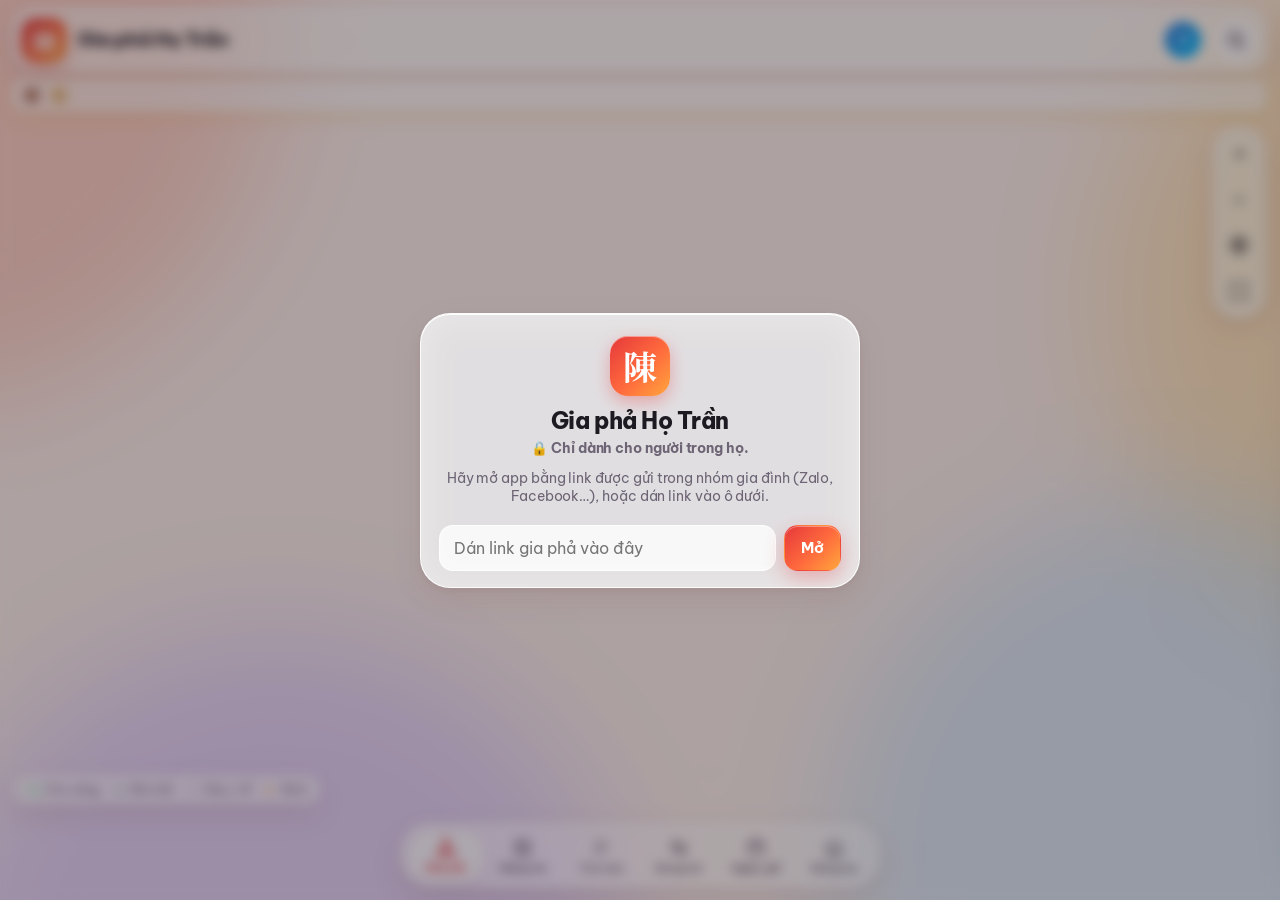
<file: index.html>
<!doctype html>
<html lang="vi">
<head>
<meta charset="utf-8">
<meta name="viewport" content="width=device-width, initial-scale=1, viewport-fit=cover">
<meta name="robots" content="noindex, nofollow">
<meta name="referrer" content="no-referrer">
<meta name="theme-color" content="#fff4ec" media="(prefers-color-scheme: light)">
<meta name="theme-color" content="#0c0a12" media="(prefers-color-scheme: dark)">
<meta name="apple-mobile-web-app-capable" content="yes">
<meta name="apple-mobile-web-app-status-bar-style" content="default">
<meta name="apple-mobile-web-app-title" content="Gia phả">
<title>Gia phả Họ Trần</title>
<link rel="manifest" href="manifest.webmanifest">
<link rel="icon" href="icons/icon-192.png">
<link rel="apple-touch-icon" href="icons/icon-180.png">
<link rel="preconnect" href="https://fonts.googleapis.com">
<link rel="preconnect" href="https://fonts.gstatic.com" crossorigin>
<link href="https://fonts.googleapis.com/css2?family=Noto+Serif+TC:wght@700&text=%E9%99%B3&display=swap" rel="stylesheet">
<link href="https://fonts.googleapis.com/css2?family=Noto+Serif:wght@600;700;900&display=swap" rel="stylesheet">
<link href="https://fonts.googleapis.com/css2?family=Be+Vietnam+Pro:wght@400;500;600;700;800;900&display=swap" rel="stylesheet">
<link rel="stylesheet" href="style.css?v=1.20.15">
</head>
<body>
<div class="nen-loang" aria-hidden="true"><i></i><i></i><i></i><i></i></div>
<div class="hoa-van" id="hoaVan" aria-hidden="true"></div>
<header class="dau kinh">
  <div class="an-trien" aria-hidden="true">陳</div>
  <div class="dau-chu" id="dauChu" role="button" tabindex="0" aria-label="Xem gốc gác dòng họ">
    <h1 id="tenHo">Gia phả Họ Trần</h1>
    <p id="queGoc" class="phu"></p>
  </div>
  <button class="nut-toi" id="nutToi" aria-label="Bạn là ai"><span class="cham" id="chamToi">?</span></button>
  <button class="nut-icon" id="nutTim" aria-label="Tìm người">
    <svg viewBox="0 0 24 24"><circle cx="11" cy="11" r="7"/><path d="M20 20l-4-4"/></svg>
  </button>
</header>
<div class="dai-chu kinh" id="daiChu">
  <button class="nut-nhac" id="nutNhac" aria-label="Bật / tắt nhạc nền" title="Nhạc nền">🔔</button>
  <svg class="sen-nho" viewBox="-20 -20 40 40" aria-hidden="true"><path d="M0-15Q7-5 0 7Q-7-5 0-15Z"/><path d="M0 7Q-4-6-14-8Q-12 4 0 7Z"/><path d="M0 7Q4-6 14-8Q12 4 0 7Z"/><path d="M-16 9Q0 15 16 9"/></svg>
  <div class="dai-chay"><span id="chuChay"><b class="chu-vang" id="chuVang"></b></span></div>
</div>

<div id="bangMau" class="bang-mau kinh" hidden>
  Đang xem <b>dữ liệu mẫu</b>, tên người đều bịa. Vào <b>Dòng họ</b> để xem cách nối Google Sheet.
  <button class="x" id="anBangMau" aria-label="Ẩn">×</button>
</div>

<main>
  <!-- BẢNG TIN -->
  <section id="tab-tin" class="tab">
    <div class="trang">
      <div class="hoanh-phi"><i class="truc trai"></i><div class="bien"><small>HỌ TRẦN ĐÌNH · CÁO THỊ</small><h2>BẢNG TIN</h2><div class="nhanh-tin" id="tinNhanh"></div><span class="phu-de" id="tinPhuDe"></span></div><i class="truc phai"></i></div>
      <div class="loc-tin" id="locTin"></div>
      <div id="dsTin" class="ds-tin"></div>
      <button class="nut-sua dang-tin" id="nutDangTin">＋ Đăng thông báo</button>
    </div>
  </section>

  <!-- PHẢ ĐỒ -->
  <section id="tab-phado" class="tab hien">
    <div class="bang-gio kinh" id="bangGio" hidden></div>
    <div id="khungCay" class="khung-cay">
      <div class="dang-tai kinh" id="dangTai"><span class="cham-tai"></span><span class="cham-tai"></span><span class="cham-tai"></span> Đang tải gia phả…</div>
      <svg id="cay" xmlns="http://www.w3.org/2000/svg">
        <defs>
          <radialGradient id="gHaoTo"><stop offset="0" stop-color="#ffe9b8" stop-opacity=".9"/><stop offset=".5" stop-color="#f3b45a" stop-opacity=".45"/><stop offset="1" stop-color="#e8913a" stop-opacity="0"/></radialGradient>
          <radialGradient id="gMoTia"><stop offset="0" stop-color="#fff"/><stop offset=".55" stop-color="#999"/><stop offset="1" stop-color="#000"/></radialGradient>
          <mask id="mTia" maskUnits="userSpaceOnUse" x="-170" y="-170" width="340" height="340"><circle r="165" fill="url(#gMoTia)"/></mask>
          <linearGradient id="gLua" x1="0" y1="0" x2="1" y2="0"><stop offset="0" stop-color="#7a1410" stop-opacity="0"/><stop offset=".15" stop-color="#9e1c14"/><stop offset=".5" stop-color="#d0322a"/><stop offset=".85" stop-color="#9e1c14"/><stop offset="1" stop-color="#7a1410" stop-opacity="0"/></linearGradient>
          <radialGradient id="gSonMai" cx=".5" cy=".42" r=".75"><stop offset="0" stop-color="#8a2414"/><stop offset=".6" stop-color="#4a0d07"/><stop offset="1" stop-color="#220403"/></radialGradient>
          <linearGradient id="gVetSang" x1="0" y1="0" x2="1" y2="0"><stop offset="0" stop-color="#fff" stop-opacity="0"/><stop offset=".5" stop-color="#fff" stop-opacity=".85"/><stop offset="1" stop-color="#fff" stop-opacity="0"/></linearGradient>
          <linearGradient id="gChuVang" x1="0" y1="0" x2="0" y2="1"><stop offset="0" stop-color="#fff0b8"/><stop offset=".5" stop-color="#f2b84b"/><stop offset="1" stop-color="#b9781a"/></linearGradient>
          <filter id="fHao" x="-30%" y="-60%" width="160%" height="220%"><feGaussianBlur stdDeviation="7"/></filter>
          <linearGradient id="gVienVang" x1="0" y1="0" x2="1" y2="1"><stop offset="0" stop-color="#fff2b8"/><stop offset=".35" stop-color="#f2b84b"/><stop offset=".7" stop-color="#c8860f"/><stop offset="1" stop-color="#ffe08a"/></linearGradient>
          <linearGradient id="gDich" x1="0" y1="0" x2="1" y2="1"><stop offset="0" stop-color="#e5383b"/><stop offset="1" stop-color="#ff8a3d"/></linearGradient>
          <linearGradient id="gKim" x1="0" y1="0" x2="1" y2="1"><stop offset="0" stop-color="#f7b733"/><stop offset="1" stop-color="#e5383b"/></linearGradient>
          <linearGradient id="gNam" x1="0" y1="0" x2="1" y2="1"><stop offset="0" stop-color="#3a7bd5"/><stop offset="1" stop-color="#00c6ff"/></linearGradient>
          <linearGradient id="gNu" x1="0" y1="0" x2="1" y2="1"><stop offset="0" stop-color="#ff5e8a"/><stop offset="1" stop-color="#ffa07a"/></linearGradient>
          <linearGradient id="gMat" x1="0" y1="0" x2="1" y2="1"><stop offset="0" stop-color="#b9a48a"/><stop offset="1" stop-color="#7d6d5e"/></linearGradient>
          <linearGradient id="gNenSong" x1="0" y1="0" x2="1" y2="1"><stop offset="0"/><stop offset="1"/></linearGradient>
          <linearGradient id="gNenVang" x1="0" y1="0" x2="1" y2="1"><stop offset="0"/><stop offset="1"/></linearGradient>
          <linearGradient id="gSong" x1="0" y1="0" x2="1" y2="1"><stop offset="0" stop-color="#4cd97b"/><stop offset="1" stop-color="#15995a"/></linearGradient>
          <linearGradient id="gVang" x1="0" y1="0" x2="1" y2="1"><stop offset="0" stop-color="#f9d35c"/><stop offset="1" stop-color="#c48a1c"/></linearGradient>
          <clipPath id="cTron" clipPathUnits="objectBoundingBox"><circle cx=".5" cy=".5" r=".5"/></clipPath>
        </defs>
        <g id="cayG"></g>
      </svg>
      <div class="dieu-khien kinh">
        <button class="nut-tron" id="zIn" aria-label="Phóng to">+</button>
        <button class="nut-tron" id="zOut" aria-label="Thu nhỏ">−</button>
        <button class="nut-tron" id="zXoay" aria-label="Xem ngang" title="Xem ngang">
          <svg viewBox="0 0 24 24"><rect x="3" y="7" width="18" height="11" rx="2.5"/><path d="M8 4.5h5.5a3 3 0 0 1 3 3M14.5 3l2 1.6-2 1.6"/></svg>
        </button>
        <button class="nut-tron" id="zToi" aria-label="Về thẻ của tôi" title="Về thẻ của tôi">
          <svg viewBox="0 0 24 24"><circle cx="12" cy="12" r="7.5"/><circle cx="12" cy="12" r="2.6"/><path d="M12 2v3M12 19v3M2 12h3M19 12h3"/></svg>
        </button>
        <button class="nut-tron" id="zFit" aria-label="Xem toàn bộ" title="Xem toàn bộ">
          <svg viewBox="0 0 24 24"><path d="M4 9V4h5M20 9V4h-5M4 15v5h5M20 15v5h-5"/></svg>
        </button>
      </div>
      <div class="chu-giai kinh">
        <span><i class="o-mau song"></i>Còn sống</span><span><i class="o-mau vang"></i>Đã mất</span>
        <span class="phu-gd"><i class="o-mau dr"></i>Dâu / rể</span>
        <span><i class="o-mau dich"></i>Đích</span>
      </div>
    </div>
  </section>

  <!-- TRA CỨU -->
  <section id="tab-tracuu" class="tab">
    <div class="trang">
      <div class="o-tim">
        <input id="oTim" type="search" placeholder="Tìm theo tên, tên húy, nơi ở…" autocomplete="off">
      </div>
      <div class="loc" id="loc">
        <select id="locDoi" aria-label="Lọc theo đời"><option value="">Mọi đời</option></select>
        <select id="locChi" aria-label="Lọc theo chi"><option value="">Mọi chi</option></select>
        <select id="locTT" aria-label="Lọc theo tình trạng">
          <option value="">Tất cả</option><option value="song">Còn sống</option>
          <option value="mat">Đã mất</option><option value="lienhe">Có liên lạc</option>
        </select>
      </div>
      <p class="phu" id="demKQ"></p>
      <ul class="ds-nguoi" id="dsNguoi"></ul>
    </div>
  </section>

  <!-- XƯNG HÔ -->
  <section id="tab-xungho" class="tab">
    <div class="trang">
      <h2>Tính xưng hô</h2>
      <div class="che-do kinh" id="xhCheDo">
        <button data-cd="toi" class="chon">Tôi gọi người khác</button>
        <button data-cd="hai">Hai người bất kỳ</button>
      </div>
      <div class="che-do kinh xh-vung" id="xhVung">
        <button data-vung="hatinh" class="chon">Tiếng Hà Tĩnh</button>
        <button data-vung="pt">Phổ thông</button>
      </div>
      <p class="phu" id="xhMoTa"></p>
      <div class="chon-hai kinh">
        <div class="la-toi" id="xhToi"></div>
        <label id="xhNhanA">Người thứ nhất<select id="xhA"></select></label>
        <button class="nut-doi" id="xhDoi" aria-label="Đổi chỗ hai người">⇅</button>
        <label id="xhNhanB">Người thứ hai<select id="xhB"></select></label>
      </div>
      <div id="xhKQ" class="xh-kq"></div>
    </div>
  </section>

  <!-- NGÀY GIỖ -->
  <section id="tab-gio" class="tab">
    <div class="trang">
      <div class="hom-nay" id="homNay"></div>
      <div class="hang-nut">
        <button class="nut" id="taiLich">Thêm tất cả ngày giỗ vào lịch điện thoại</button>
      </div>
      <ul class="ds-gio dong" id="dsGio"></ul>
    </div>
  </section>

  <!-- DÒNG HỌ -->
  <section id="tab-dongho" class="tab">
    <div class="trang">
      <div class="hang-cap-nhat kinh"><span>Phiên bản <b id="soPB">…</b></span><button class="nut chinh" id="nutCapNhatApp">↻ Cập nhật app</button></div>
      <div class="chon-nen kinh" id="chonNen"><span>Giao diện nền</span><div class="ds-nen">
        <button data-nen="rongphuong"><i class="mau-nen"></i>Rồng phượng</button>
        <button data-nen="luonglong"><i class="mau-nen"></i>Lưỡng long</button>
        <button data-nen=""><i class="mau-nen kinh-x"></i>Kính</button>
        <button data-nen="trongdong"><i class="mau-nen"></i>Trống đồng</button>
        <button data-nen="sonmai"><i class="mau-nen"></i>Sơn mài mây</button>
        <button data-nen="sen"><i class="mau-nen"></i>Sen hồng</button></div></div>
      <div class="the-so" id="thongKe"></div>
      <article class="khoi-chu kinh"><h2>Phả ký</h2><div id="phaKy"></div></article>
      <article class="khoi-chu kinh"><h2>Tộc ước</h2><div id="tocUoc"></div></article>
      <article class="khoi-chu kinh" id="khoiNhaTho"><h2>Nhà thờ họ</h2><div id="nhaTho"></div></article>
      <article class="khoi-chu kinh"><h2>Các chi trong họ</h2><ul id="dsChi" class="ds-chi"></ul></article>

      <article class="khoi-chu kinh">
        <h2>Liên lạc trong họ</h2>
        <div id="khoiKhoa"></div>
      </article>

      <article class="khoi-chu kinh">
        <h2>Tải về &amp; in</h2>
        <div class="hang-nut">
          <button class="nut" id="taiSVG">Tải sơ đồ để in khổ lớn</button>
          <button class="nut" id="taiGED">Tải file GEDCOM</button>
          <button class="nut" id="capNhat">Cập nhật dữ liệu mới</button>
        </div>
        <p class="phu">Sơ đồ là file SVG: in khổ A1, A0 vẫn nét. GEDCOM là định dạng gia phả chuẩn quốc tế, mở được bằng các phần mềm gia phả khác.</p>
        <p class="phu" id="capNhatLuc"></p>
      </article>

      <article class="khoi-chu kinh" id="khoiHuongDan">
        <h2>Nối Google Sheet</h2>
        <p>Làm theo file <b>HUONG_DAN.md</b> đi kèm app: tạo Google Sheet theo mẫu, dán đoạn Apps Script, rồi dán link vào <code>config.js</code>.</p>
      </article>
    </div>
  </section>
</main>

<nav class="thanh-duoi kinh" id="thanhDuoi">
  <span class="chi-bao" id="chiBao"></span>
  <button data-tab="phado" class="chon"><svg viewBox="0 0 24 24"><circle cx="12" cy="5" r="2.4"/><circle cx="6" cy="19" r="2.4"/><circle cx="18" cy="19" r="2.4"/><path d="M12 7.5v4M6 16.5v-2.5h12v2.5M12 11.5v2.5"/></svg><span>Phả đồ</span></button>
  <button data-tab="tin"><svg viewBox="0 0 24 24"><path d="M6 4h11a2 2 0 0 1 2 2v12a2 2 0 0 1-2 2H7a3 3 0 0 1-3-3V6"/><path d="M4 6a2 2 0 1 0 4 0V4M9 9h7M9 13h7M9 17h4"/></svg><span>Bảng tin</span><i class="cham-do" id="soTin" hidden></i></button>
  <button data-tab="tracuu"><svg viewBox="0 0 24 24"><path d="M5 6h14M5 12h14M5 18h9"/></svg><span>Tra cứu</span></button>
  <button data-tab="xungho"><svg viewBox="0 0 24 24"><circle cx="8" cy="8" r="3"/><circle cx="16" cy="16" r="3"/><path d="M11 8h5a3 3 0 0 1 3 3M13 16H8a3 3 0 0 1-3-3"/></svg><span>Xưng hô</span></button>
  <button data-tab="gio"><svg viewBox="0 0 24 24"><rect x="4" y="5" width="16" height="15" rx="2"/><path d="M4 10h16M9 3v4M15 3v4"/></svg><span>Ngày giỗ</span><i class="cham-do" id="soGio" hidden></i></button>
  <button data-tab="dongho"><svg viewBox="0 0 24 24"><path d="M3 11l9-7 9 7M5 10v10h14V10M10 20v-5h4v5"/></svg><span>Dòng họ</span></button>
</nav>

<!-- Thẻ chi tiết một người -->
<div class="man-che" id="manChe" hidden></div>
<aside class="ngan-keo" id="nganKeo" aria-hidden="true">
  <div class="tay-keo"></div>
  <button class="nut-dong" id="dongNgan" aria-label="Đóng">×</button>
  <div id="noiDungNgan"></div>
</aside>

<div class="thong-bao" id="thongBao" hidden></div>
<div class="xem-anh" id="xemAnh" hidden><img alt=""><span class="phu">Chạm để đóng</span></div>

<!-- Màn hình khoá: chỉ ai có link (#k=…) mới xem được -->
<div class="hoi-toi" id="manKhoa" hidden>
  <div class="hop-toi kinh">
    <div>
      <div class="an-trien lon" aria-hidden="true">陳</div>
      <h2>Gia phả Họ Trần</h2>
      <p class="phu"><b>🔒 Chỉ dành cho người trong họ.</b></p>
      <p class="phu" id="thongBaoKhoa"></p>
      <form id="formKhoa" class="o-ma"><input id="oKhoa" type="url" placeholder="Dán link gia phả vào đây" autocomplete="off"><button class="nut chinh" type="submit">Mở</button></form>
    </div>
  </div>
</div>

<!-- Hỏi "Bạn là ai?" để tính xưng hô theo từng người xem -->
<div class="hoi-toi" id="hoiToi" hidden>
  <div class="hop-toi kinh">
    <div id="buocChon">
      <div class="an-trien lon" aria-hidden="true">陳</div>
      <h2>Bạn là ai trong gia đình?</h2>
      <p class="phu">Chọn tên mình. App sẽ cho biết bạn gọi từng người là gì: ông, bác, chú, cô, anh, chị…</p>
      <input id="timToi" type="search" placeholder="Gõ tên của bạn…" autocomplete="off">
      <ul class="ds-toi" id="dsToi"></ul>
      <button class="nut-chu" id="boQuaToi">Bỏ qua, chỉ xem</button>
    </div>
    <div id="buocXacNhan" hidden>
      <div id="xacNhanThe"></div>
      <div class="hang-nut giua">
        <button class="nut" id="chonLaiToi">Chọn lại</button>
        <button class="nut chinh" id="dungLaToi">Đúng, là tôi</button>
      </div>
    </div>
  </div>
</div>

<script src="config.js?v=1.20.15"></script>
<script src="data-mau.js?v=1.20.15"></script>
<script src="amlich.js?v=1.20.15"></script>
<script src="db.js?v=1.20.15"></script>
<script src="xungho.js?v=1.20.15"></script>
<script src="app.js?v=1.20.15"></script>
</body>
</html>
</file>
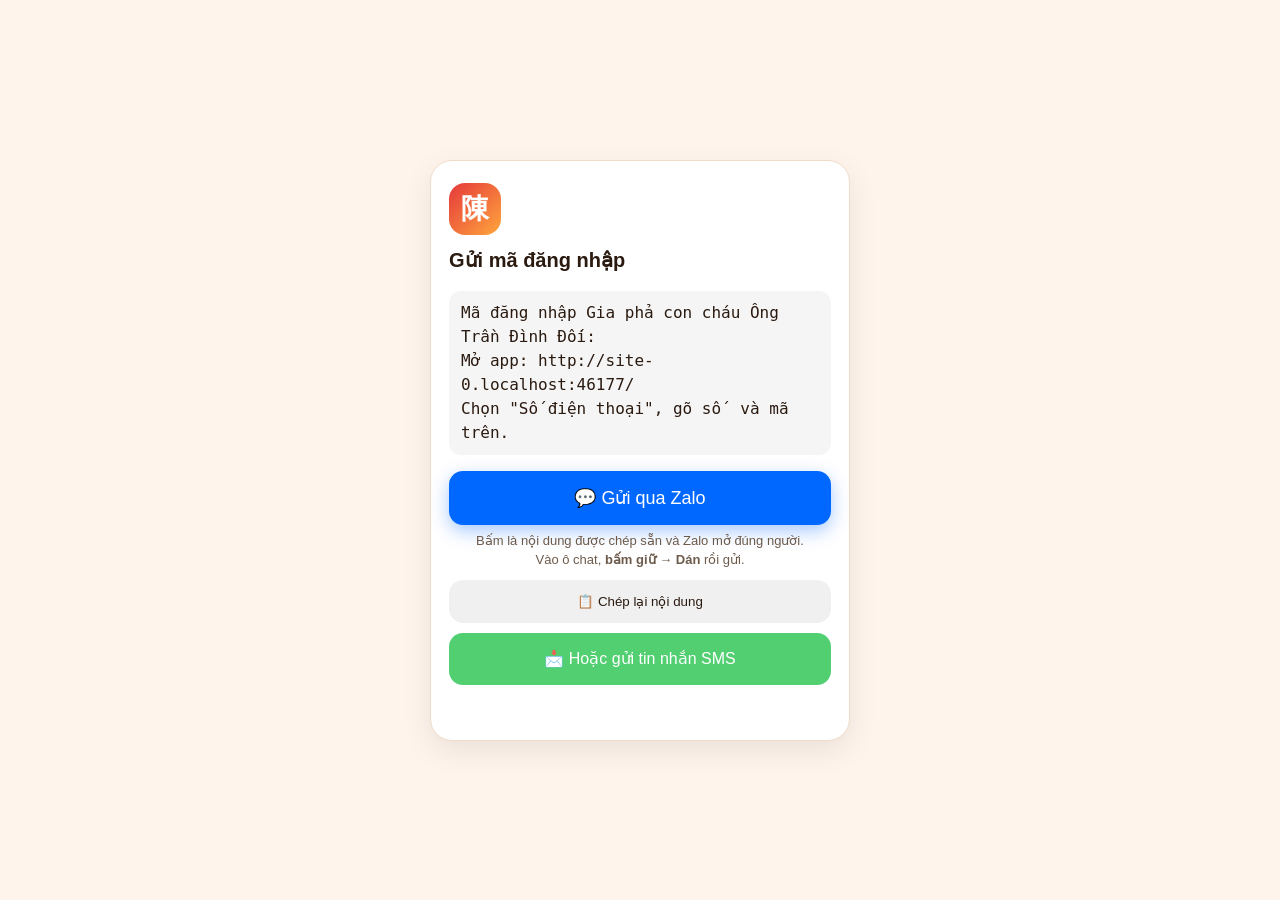
<file: gui-ma.html>
<!doctype html>
<html lang="vi"><head><meta charset="utf-8"><meta name="viewport" content="width=device-width, initial-scale=1, viewport-fit=cover">
<meta name="robots" content="noindex, nofollow"><meta name="referrer" content="no-referrer">
<title>Gửi mã đăng nhập</title>
<style>
:root { --nen: #fff4ec; --chu: #2a1a10; --chu2: #6d5a4a; --the: #fff; --vien: #f0dcc8; --do: #e5383b; }
@media (prefers-color-scheme: dark) { :root { --nen: #1a0f0a; --chu: #f6ece2; --chu2: #c2ab96; --the: #2a1b14; --vien: #4a3326; } }
* { box-sizing: border-box; } body { margin: 0; min-height: 100vh; background: var(--nen); color: var(--chu); font: 16px/1.5 -apple-system, 'Segoe UI', sans-serif; display: grid; place-items: center; padding: 20px 16px; }
.hop { width: 100%; max-width: 420px; background: var(--the); border: 1px solid var(--vien); border-radius: 22px; padding: 22px 18px; box-shadow: 0 10px 30px rgba(0,0,0,.08); }
.an { width: 52px; height: 52px; border-radius: 16px; display: grid; place-items: center; background: linear-gradient(135deg,#e5383b,#ffa63d); color: #fff; font: 700 28px serif; margin-bottom: 10px; }
h1 { font-size: 20px; margin: 0 0 4px; } p { margin: 6px 0; color: var(--chu2); }
.ma { font-size: 34px; font-weight: 800; letter-spacing: .18em; color: var(--do); margin: 10px 0; }
pre { white-space: pre-wrap; background: rgba(0,0,0,.04); border-radius: 12px; padding: 10px 12px; font: 14px/1.5 inherit; color: var(--chu); }
a.nut, button { display: block; width: 100%; text-align: center; padding: 14px; margin-top: 10px; border-radius: 14px; border: 0; font: 600 16px inherit; text-decoration: none; cursor: pointer; }
.sms { background: #34c759; color: #fff; } .zalo { background: #0068ff; color: #fff; font-size: 18px; padding: 16px; box-shadow: 0 6px 18px rgba(0,104,255,.35); } .chep { background: rgba(0,0,0,.06); color: var(--chu); }
.tb { min-height: 1.5em; text-align: center; font-size: 14px; color: #2e7d5b; }
</style></head><body>
<div class="hop">
  <div class="an">陳</div>
  <h1 id="tieuDe">Gửi mã đăng nhập</h1>
  <p id="soDt"></p>
  <div class="ma" id="ma"></div>
  <pre id="noiDung"></pre>
  <button class="zalo" id="nutZalo">💬 Gửi qua Zalo</button>
  <p style="text-align:center;font-size:13px;margin:6px 0 0">Bấm là nội dung được chép sẵn và Zalo mở đúng người.<br>Vào ô chat, <b>bấm giữ → Dán</b> rồi gửi.</p>
  <button class="chep" id="nutChep">📋 Chép lại nội dung</button>
  <a class="nut sms" id="nutSms" style="opacity:.85">📩 Hoặc gửi tin nhắn SMS</a>
  <p class="tb" id="tb"></p>
</div>
<script>
(function () {
  var q = {}; location.hash.slice(1).split('&').forEach(function (x) { var i = x.indexOf('='); if (i > 0) q[x.slice(0, i)] = decodeURIComponent(x.slice(i + 1)); });
  var sdt = (q.s || '').replace(/[^\d+]/g, ''), ma = (q.m || '').replace(/\D/g, ''), ten = q.t || '';
  var app = location.href.replace(/gui-ma\.html.*$/, '');
  var loai = q.loai || 'dn';
  var nd = loai === 'dn'
    ? 'Mã đăng nhập Gia phả con cháu Ông Trần Đình Đối' + (ten ? ' của ' + ten : '') + ': ' + ma + '\nMở app: ' + app + '\nChọn "Số điện thoại", gõ số ' + sdt + ' và mã trên.'
    : 'Mật mã ' + (loai === 'tin' ? 'đăng thông báo' : 'chỉnh sửa') + ' Gia phả con cháu Ông Trần Đình Đối' + (ten ? ' của ' + ten : '') + ': ' + ma + '\nMở app: ' + app + '\nKhi ' + (loai === 'tin' ? 'đăng tin ở Bảng tin' : 'sửa thông tin, thêm người') + ', gõ mã này vào ô "Mật mã sửa".';
  document.getElementById('tieuDe').textContent = ten ? 'Gửi mã cho ' + ten : 'Gửi mã đăng nhập';
  document.getElementById('soDt').textContent = sdt ? 'Số điện thoại: ' + sdt : (loai === 'tin' ? 'Mã đăng thông báo' : loai === 'sua' ? 'Mật mã chỉnh sửa' : '');
  document.getElementById('ma').textContent = ma;
  document.getElementById('noiDung').textContent = nd;
  document.getElementById('nutSms').href = 'sms:' + sdt + (/iPhone|iPad|Mac/.test(navigator.userAgent) ? '&' : '?') + 'body=' + encodeURIComponent(nd);
  function chep(xong) {
    var ok = function () { document.getElementById('tb').textContent = 'Đã chép nội dung. Dán vào ô chat là xong.'; xong && xong(); };
    if (navigator.clipboard && navigator.clipboard.writeText) navigator.clipboard.writeText(nd).then(ok, function () { xong && xong(); });
    else { var t = document.createElement('textarea'); t.value = nd; document.body.appendChild(t); t.select(); try { document.execCommand('copy'); } catch (e) {} t.remove(); ok(); }
  }
  document.getElementById('nutChep').onclick = function () { chep(); };
  document.getElementById('nutZalo').onclick = function () { chep(function () { setTimeout(function () { location.href = sdt ? 'https://zalo.me/' + sdt.replace(/^\+?84/, '0') : 'https://zalo.me/'; }, 500); }); };
  try { history.replaceState(null, '', location.pathname); } catch (e) {} // không để mã nằm trên thanh địa chỉ
})();
</script>
</body></html>
</file>
<file: style.css>
/* Gia phả — giao diện kính mờ + lò xo nảy */
[hidden] { display: none !important; }
:root {
  --nen: #fff4ec;
  --blob1: #ffb199; --blob2: #ffd88a; --blob3: #cdb8ff; --blob4: #9fd8ff;
  --kinh: rgba(255, 255, 255, .58); --kinh-dam: rgba(255, 255, 255, .78); --kinh-vien: rgba(255, 255, 255, .85);
  --kinh-bong: 0 1px 0 rgba(255, 255, 255, .9) inset, 0 10px 30px rgba(120, 60, 60, .12), 0 2px 6px rgba(120, 60, 60, .08);
  --chu: #1e1a22; --chu2: #6d6475; --chu3: #9a90a3; --vach: rgba(60, 40, 60, .10);
  --nhan: #e5383b; --nhan2: #ff7b3a; --kim: #e0a43a;
  --grad: linear-gradient(135deg, #e5383b 0%, #ff6b3d 55%, #ffa63d 100%);
  --grad-nam: linear-gradient(135deg, #3a7bd5, #00c6ff);
  --grad-nu: linear-gradient(135deg, #ff5e8a, #ffa07a);
  --grad-mat: linear-gradient(135deg, #b9a48a, #7d6d5e);
  --the: rgba(255, 255, 255, .86); --the-vien: rgba(255, 255, 255, .95); --the-dr: rgba(255, 255, 255, .55);
  --bong-the: rgba(110, 50, 60, .10);
  --duoi: calc(92px + env(safe-area-inset-bottom));
  --blur: blur(22px) saturate(180%);
  color-scheme: light;
}
@media (prefers-color-scheme: dark) {
  :root {
    --nen: #0c0a12;
    --blob1: #8a1c2b; --blob2: #6b4a12; --blob3: #3a2a85; --blob4: #0e5266;
    --kinh: rgba(34, 28, 44, .55); --kinh-dam: rgba(36, 30, 46, .82); --kinh-vien: rgba(255, 255, 255, .12);
    --kinh-bong: 0 1px 0 rgba(255, 255, 255, .08) inset, 0 12px 34px rgba(0, 0, 0, .45);
    --chu: #f5f1f8; --chu2: #b8aec2; --chu3: #847a8e; --vach: rgba(255, 255, 255, .08);
    --nhan: #ff5a5f; --nhan2: #ff8a4c;
    --the: rgba(40, 33, 52, .92); --the-vien: rgba(255, 255, 255, .14); --the-dr: rgba(40, 33, 52, .6);
    --bong-the: rgba(0, 0, 0, .35);
    color-scheme: dark;
  }
}
* { box-sizing: border-box; -webkit-tap-highlight-color: transparent; }
html, body { margin: 0; height: 100%; }
body {
  font-family: 'Be Vietnam Pro', -apple-system, BlinkMacSystemFont, 'SF Pro Text', 'Segoe UI', sans-serif;
  color: var(--chu); background: var(--nen); display: flex; flex-direction: column; overflow: hidden;
  -webkit-font-smoothing: antialiased; letter-spacing: -.005em;
}
/* nền loang màu trôi chậm */
.nen-loang { position: fixed; inset: -20%; z-index: -1; filter: blur(60px); opacity: .9; pointer-events: none; }
.nen-loang i { position: absolute; width: 55vmax; height: 55vmax; border-radius: 50%; opacity: .55; animation: troi 26s ease-in-out infinite alternate; }
.nen-loang i:nth-child(1) { background: var(--blob1); left: -10%; top: -10%; }
.nen-loang i:nth-child(2) { background: var(--blob2); right: -15%; top: 10%; animation-duration: 31s; animation-delay: -8s; }
.nen-loang i:nth-child(3) { background: var(--blob3); left: 10%; bottom: -20%; animation-duration: 35s; animation-delay: -15s; }
.nen-loang i:nth-child(4) { background: var(--blob4); right: 0; bottom: -10%; animation-duration: 29s; animation-delay: -4s; opacity: .4; }
@keyframes troi { to { transform: translate(8vmax, 6vmax) scale(1.15); } }
@media (prefers-reduced-motion: reduce) { .nen-loang i { animation: none; } }

button, select, input { font: inherit; color: inherit; }
button { cursor: pointer; }
.kinh { background: var(--kinh); -webkit-backdrop-filter: var(--blur); backdrop-filter: var(--blur); border: 1px solid var(--kinh-vien); box-shadow: var(--kinh-bong); }

/* nảy khi bấm: lún nhanh, thả ra bật lò xo */
.nay, .nut, .nut-tron, .chip, .nut-icon, .thanh-duoi button, .ds-nguoi li, .ds-gio li, .ds-chi li, .nut-doi, .the-so > div {
  transition: transform var(--sp-bouncy-ms, 500ms) var(--sp-bouncy, cubic-bezier(.3, 1.5, .5, 1));
}
.nay:active, .nut:active, .nut-tron:active, .chip:active, .nut-icon:active, .thanh-duoi button:active,
.ds-nguoi li:active, .ds-gio li:active, .ds-chi li:active, .nut-doi:active, .the-so > div:active {
  transform: scale(.94); transition-duration: 90ms; transition-timing-function: ease-out;
}

/* ĐẦU TRANG */
.dau {
  position: relative; z-index: 5; display: flex; align-items: center; gap: 12px;
  margin: calc(8px + env(safe-area-inset-top)) 12px 0; padding: 9px 10px 9px 9px; border-radius: 22px;
}
.an-trien {
  width: 44px; height: 44px; flex: none; border-radius: 14px; display: grid; place-items: center;
  background: var(--grad); color: #fff; font-family: 'Noto Serif TC', 'Songti TC', 'STSong', serif; font-weight: 700; font-size: 25px;
  box-shadow: 0 6px 16px rgba(229, 56, 59, .35), inset 0 1px 0 rgba(255, 255, 255, .45);
}
.dau-chu { flex: 1; min-width: 0; }
.dau h1 { margin: 0; font-size: 19px; font-weight: 800; letter-spacing: -.02em; white-space: nowrap; overflow: hidden; text-overflow: ellipsis; }
.dau .phu { margin: 1px 0 0; font-size: 12.5px; white-space: nowrap; overflow: hidden; text-overflow: ellipsis; }
.nut-icon { width: 42px; height: 42px; border-radius: 50%; border: 0; background: var(--kinh-dam); color: var(--chu); display: grid; place-items: center; }
svg.ic, .nut-icon svg, .thanh-duoi svg, .nut-tron svg { width: 22px; height: 22px; fill: none; stroke: currentColor; stroke-width: 1.9; stroke-linecap: round; stroke-linejoin: round; }

.bang-mau {
  position: relative; z-index: 4; margin: 8px 12px 0; padding: 8px 40px 8px 14px; border-radius: 16px; font-size: 12.5px; line-height: 1.45; color: var(--chu2);
}
.bang-mau b { color: var(--chu); }
.bang-mau .x { position: absolute; right: 6px; top: 50%; transform: translateY(-50%); width: 28px; height: 28px; border: 0; border-radius: 50%; background: transparent; color: var(--chu3); font-size: 18px; }

main { flex: 1; position: relative; min-height: 0; }
.tab { position: absolute; inset: 0; display: none; overflow: auto; padding-bottom: var(--duoi); -webkit-overflow-scrolling: touch; }
.tab.hien { display: block; animation: vao var(--sp-soft-ms, 450ms) var(--sp-soft, ease-out) both; }
@keyframes vao { from { opacity: 0; transform: translateY(18px) scale(.985); } }
#tab-phado { overflow: hidden; padding-bottom: 0; }
.trang { max-width: 720px; margin: 0 auto; padding: 14px 14px 20px; }
h2 { font-size: 22px; font-weight: 800; letter-spacing: -.02em; margin: 6px 2px 6px; }
.phu { color: var(--chu2); font-size: 13.5px; }

/* PHẢ ĐỒ */
.khung-cay { position: absolute; inset: 0; touch-action: none; cursor: grab; }
.khung-cay.keo { cursor: grabbing; }
#cay { width: 100%; height: 100%; display: block; user-select: none; -webkit-user-select: none; }
.dieu-khien { position: absolute; right: 14px; top: 14px; display: flex; flex-direction: column; gap: 6px; padding: 6px; border-radius: 26px; }
.nut-tron { width: 40px; height: 40px; border-radius: 50%; border: 0; background: transparent; font-size: 22px; line-height: 1; display: grid; place-items: center; color: var(--chu); }
.nut-tron:hover { background: var(--kinh-dam); }
.chu-giai {
  position: absolute; left: 14px; bottom: var(--duoi); margin-bottom: 4px; display: flex; flex-wrap: wrap; gap: 4px 12px;
  font-size: 11.5px; color: var(--chu2); padding: 6px 12px; border-radius: 14px; max-width: calc(100% - 28px);
}
.o-mau { display: inline-block; width: 10px; height: 10px; border-radius: 50%; margin-right: 5px; vertical-align: -1px; }
.o-mau.nam { background: var(--grad-nam); } .o-mau.nu { background: var(--grad-nu); }
.o-mau.mat { background: var(--grad-mat); }
.o-mau.dr { background: transparent; border: 1.5px dashed var(--chu3); }

/* phần tử SVG */
.nhan-doi rect { fill: var(--kinh-dam); stroke: var(--kinh-vien); }
.nhan-doi text { fill: var(--chu2); font-size: 13px; font-weight: 700; }
.duong-doi { stroke: var(--vach); stroke-width: 1.2; stroke-dasharray: 1 7; stroke-linecap: round; }
.noi { fill: none; stroke: var(--chu3); stroke-width: 1.6; opacity: .55; }
.noi.dich { stroke: url(#gDich); stroke-width: 3.2; opacity: 1; }
.noi-vc { fill: none; stroke: var(--kim); stroke-width: 2; stroke-linecap: round; }
.the .bong1 { fill: var(--bong-the); opacity: .55; }
.the .bong2 { fill: var(--bong-the); opacity: .35; }
.the .nen { fill: var(--the); stroke: var(--the-vien); stroke-width: 1; }
.the.dr .nen { fill: var(--the-dr); stroke: var(--chu3); stroke-dasharray: 5 4; stroke-opacity: .6; }
.the .ten { font-size: 14px; font-weight: 700; fill: var(--chu); letter-spacing: -.01em; }
.the .nam-st { font-size: 11.5px; fill: var(--chu2); }
.the .chip-bac rect { fill: var(--vach); }
.the .chip-bac text { font-size: 10.5px; font-weight: 600; fill: var(--chu2); }
.the.nam:not(.dr) .chip-bac rect { fill: rgba(58, 123, 213, .13); }
.the.nam:not(.dr) .chip-bac text { fill: #2f6fc2; }
.the.nu:not(.dr) .chip-bac rect { fill: rgba(255, 94, 138, .14); }
.the.nu:not(.dr) .chip-bac text { fill: #d6416c; }
@media (prefers-color-scheme: dark) {
  .the.nam:not(.dr) .chip-bac text { fill: #7fb5ff; }
  .the.nu:not(.dr) .chip-bac text { fill: #ff8fb0; }
}
.the .chu-cai { fill: #fff; font-size: 17px; font-weight: 800; }
.the .huy-dich rect { fill: url(#gKim); }
.the .huy-dich text { fill: #fff; font-size: 10px; font-weight: 800; letter-spacing: .02em; }
.the .vong-mat { fill: none; stroke: var(--kim); stroke-width: 1.5; stroke-dasharray: 2 2.5; }
.the { cursor: pointer; }
.the .vo { transform-box: fill-box; transform-origin: center; transition: transform var(--sp-bouncy-ms, 500ms) var(--sp-bouncy, ease); }
.the:hover .vo { transform: translateY(-2px); }
.the.chon .nen { stroke: var(--nhan); stroke-width: 2.6; }
.the.to-tien .nen { stroke: var(--kim); stroke-width: 2.2; }
.cay-mo .the:not(.chon):not(.to-tien) { opacity: .4; }
.cay-mo .noi:not(.dich) { opacity: .25; }
.thu-gon circle { fill: var(--kinh-dam); stroke: var(--kinh-vien); }
.thu-gon text { fill: var(--chu); font-size: 12px; font-weight: 800; }
.thu-gon { cursor: pointer; }
.cay-moi .the .vo { animation: moc var(--sp-bouncy-ms, 600ms) var(--sp-bouncy, ease-out) both; }
@keyframes moc { from { opacity: 0; transform: translateY(16px) scale(.86); } }
@keyframes nhay { 0%, 100% { transform: scale(1); } 40% { transform: scale(1.12); } }
.the.nhay .vo { animation: nhay .55s var(--sp-wobbly, ease) 2; }

/* TRA CỨU */
.o-tim { position: sticky; top: 0; z-index: 2; padding-top: 2px; }
.o-tim input {
  width: 100%; padding: 13px 16px 13px 44px; border-radius: 16px; font-size: 16px; outline: none;
  background: var(--kinh-dam) url("data:image/svg+xml,%3Csvg xmlns='http://www.w3.org/2000/svg' viewBox='0 0 24 24' fill='none' stroke='%239a90a3' stroke-width='2' stroke-linecap='round'%3E%3Ccircle cx='11' cy='11' r='7'/%3E%3Cpath d='M20 20l-4-4'/%3E%3C/svg%3E") 14px 50%/20px no-repeat;
  -webkit-backdrop-filter: var(--blur); backdrop-filter: var(--blur); border: 1px solid var(--kinh-vien); box-shadow: var(--kinh-bong);
}
.o-tim input:focus { border-color: var(--nhan2); box-shadow: 0 0 0 4px rgba(255, 123, 58, .18), var(--kinh-bong); }
.loc { display: flex; gap: 8px; margin: 10px 0 4px; overflow-x: auto; scrollbar-width: none; }
.loc::-webkit-scrollbar { display: none; }
.loc select, .chon-hai select {
  flex: 1 0 auto; min-width: 0; padding: 9px 30px 9px 14px; border-radius: 99px; font-size: 14.5px; font-weight: 600; appearance: none; -webkit-appearance: none;
  background: var(--kinh-dam) url("data:image/svg+xml,%3Csvg xmlns='http://www.w3.org/2000/svg' viewBox='0 0 24 24' fill='none' stroke='%239a90a3' stroke-width='2.4' stroke-linecap='round'%3E%3Cpath d='M7 10l5 5 5-5'/%3E%3C/svg%3E") right 10px center/16px no-repeat;
  border: 1px solid var(--kinh-vien); box-shadow: var(--kinh-bong);
}
.ds-nguoi { list-style: none; margin: 6px 0 0; padding: 0; display: grid; gap: 8px; }
.ds-nguoi li, .ds-gio li {
  display: flex; align-items: center; gap: 12px; padding: 10px 12px; border-radius: 18px; cursor: pointer;
  background: var(--kinh); -webkit-backdrop-filter: var(--blur); backdrop-filter: var(--blur);
  border: 1px solid var(--kinh-vien); box-shadow: var(--kinh-bong);
}
.dong > li { animation: noi-len var(--sp-soft-ms, 450ms) var(--sp-soft, ease-out) both; animation-delay: calc(var(--i, 0) * 28ms); }
@keyframes noi-len { from { opacity: 0; transform: translateY(14px) scale(.97); } }
.cham {
  width: 42px; height: 42px; flex: none; border-radius: 50%; display: grid; place-items: center; color: #fff; font-weight: 800; font-size: 16px;
  background: var(--grad-nam); background-size: cover; background-position: center; box-shadow: 0 4px 10px rgba(58, 123, 213, .25);
}
.cham.nu { background-image: var(--grad-nu); box-shadow: 0 4px 10px rgba(255, 94, 138, .25); }
.cham.mat { background-image: var(--grad-mat); box-shadow: 0 4px 10px rgba(125, 109, 94, .25); }
.cham.co-anh { background-image: none; }
.ds-nguoi .chu, .ds-gio .chu { flex: 1; min-width: 0; }
.ds-nguoi .ten { font-weight: 700; }
.ds-nguoi .mo { font-size: 12.5px; color: var(--chu2); white-space: nowrap; overflow: hidden; text-overflow: ellipsis; }
.nhan { font-size: 11.5px; font-weight: 700; padding: 4px 9px; border-radius: 99px; background: var(--vach); color: var(--chu2); white-space: nowrap; text-decoration: none; }
.nhan.son { background: var(--grad); color: #fff; }
.nhan + .nhan { margin-left: 4px; }

/* XƯNG HÔ */
.chon-hai { display: grid; gap: 10px; margin: 14px 0; padding: 14px; border-radius: 24px; position: relative; }
.chon-hai label { display: grid; gap: 6px; font-size: 12.5px; font-weight: 700; color: var(--chu2); text-transform: uppercase; letter-spacing: .04em; }
.chon-hai select { border-radius: 14px; text-transform: none; letter-spacing: 0; font-size: 15px; padding: 12px 34px 12px 14px; }
.nut-doi { justify-self: center; width: 44px; height: 44px; border-radius: 50%; border: 0; background: var(--grad); color: #fff; font-size: 20px; box-shadow: 0 6px 16px rgba(229, 56, 59, .35); margin: -4px 0; }
.xh-kq { display: grid; gap: 12px; }
.the-xh { border-radius: 26px; padding: 18px 16px 20px; text-align: center; }
.the-xh .ai { color: var(--chu2); font-size: 14px; }
.the-xh .ai b { color: var(--chu); }
.the-xh .tu {
  font-size: 40px; font-weight: 900; letter-spacing: -.03em; margin: 2px 0 0; line-height: 1.15;
  background: var(--grad); -webkit-background-clip: text; background-clip: text; color: transparent;
  animation: bat var(--sp-wobbly-ms, 700ms) var(--sp-wobbly, ease-out) both;
}
.the-xh:nth-child(2) .tu { animation-delay: 70ms; }
.the-xh .tu::first-letter { text-transform: uppercase; }
@keyframes bat { from { opacity: 0; transform: scale(.55); } }
.duong-xh { display: flex; flex-wrap: wrap; justify-content: center; align-items: center; gap: 6px; font-size: 12.5px; color: var(--chu3); margin-top: 4px; }
.duong-xh b { color: var(--chu); font-weight: 600; cursor: pointer; padding: 5px 10px; border-radius: 99px; background: var(--kinh-dam); border: 1px solid var(--kinh-vien); }
.duong-xh b.ga { background: var(--grad); color: #fff; border-color: transparent; }

/* NGÀY GIỖ */
.hom-nay {
  position: relative; overflow: hidden; border-radius: 26px; padding: 18px 18px 20px; color: #fff;
  background: var(--grad); box-shadow: 0 14px 34px rgba(229, 56, 59, .32), inset 0 1px 0 rgba(255, 255, 255, .4);
}
.hom-nay::after { content: ''; position: absolute; right: -40px; top: -60px; width: 200px; height: 200px; border-radius: 50%; background: radial-gradient(circle, rgba(255, 255, 255, .35), transparent 70%); }
.hom-nay .nho { font-size: 13px; font-weight: 700; opacity: .85; text-transform: uppercase; letter-spacing: .06em; }
.hom-nay .lon { font-size: 26px; font-weight: 900; letter-spacing: -.02em; margin: 2px 0; }
.hom-nay .am { font-size: 15px; opacity: .95; }
.hang-nut { display: flex; flex-wrap: wrap; gap: 8px; margin: 12px 0; }
.nut {
  padding: 11px 16px; border-radius: 14px; border: 1px solid var(--kinh-vien); background: var(--kinh-dam); color: var(--chu);
  font-size: 14.5px; font-weight: 700; box-shadow: var(--kinh-bong); -webkit-backdrop-filter: var(--blur); backdrop-filter: var(--blur);
}
.nut.chinh { background: var(--grad); color: #fff; border-color: transparent; box-shadow: 0 8px 20px rgba(229, 56, 59, .3), inset 0 1px 0 rgba(255, 255, 255, .35); }
.ds-gio { list-style: none; padding: 0; margin: 0; display: grid; gap: 8px; }
.lich-to { width: 54px; flex: none; text-align: center; border-radius: 14px; overflow: hidden; background: var(--kinh-dam); box-shadow: 0 2px 8px var(--bong-the); }
.lich-to .th { background: var(--grad); color: #fff; font-size: 10.5px; font-weight: 700; padding: 3px 0; }
.lich-to .ng { font-size: 22px; font-weight: 900; line-height: 1.25; letter-spacing: -.03em; }
.lich-to .tt { font-size: 10px; color: var(--chu2); padding-bottom: 4px; font-weight: 600; }
.ds-gio .ten { font-weight: 700; }
.ds-gio .phu { font-size: 12.5px; }
.ds-gio .con { margin-left: auto; text-align: right; font-size: 11.5px; color: var(--chu2); white-space: nowrap; }
.ds-gio .con b { display: block; font-size: 20px; font-weight: 900; color: var(--chu); letter-spacing: -.02em; }
.ds-gio li.gan .con b { background: var(--grad); -webkit-background-clip: text; background-clip: text; color: transparent; }
.ds-gio li.hom-nay-gio { border: 1.5px solid var(--nhan2); }

/* DÒNG HỌ */
.the-so { display: grid; grid-template-columns: repeat(4, 1fr); gap: 8px; margin-bottom: 12px; }
.the-so div { border-radius: 20px; padding: 12px 6px; text-align: center; }
.the-so b { display: block; font-size: 26px; font-weight: 900; letter-spacing: -.03em; background: var(--grad); -webkit-background-clip: text; background-clip: text; color: transparent; }
.the-so span { font-size: 12px; color: var(--chu2); font-weight: 600; }
.khoi-chu { border-radius: 24px; padding: 14px 16px; margin-bottom: 12px; }
.khoi-chu h2 { font-size: 18px; }
.khoi-chu p { line-height: 1.65; margin: 6px 0; }
.ds-chi { list-style: none; padding: 0; margin: 0; display: grid; gap: 8px; }
.ds-chi li { padding: 10px 12px; border-radius: 16px; background: var(--kinh-dam); cursor: pointer; display: flex; gap: 12px; align-items: center; }
.ds-chi .so { width: 38px; height: 38px; flex: none; border-radius: 12px; background: var(--grad); color: #fff; display: grid; place-items: center; font-weight: 800; font-size: 14px; }
.o-ma { display: flex; gap: 8px; margin-top: 8px; }
.o-ma input { flex: 1; min-width: 0; padding: 12px 14px; border-radius: 14px; border: 1px solid var(--kinh-vien); background: var(--kinh-dam); font-size: 16px; outline: none; }
.o-ma input:focus { border-color: var(--nhan2); }
code { background: var(--vach); padding: 1px 6px; border-radius: 6px; font-size: .9em; }
.cai-dat label { display: flex; align-items: center; justify-content: space-between; gap: 14px; padding: 10px 0; border-bottom: 1px solid var(--vach); font-size: 14.5px; line-height: 1.4; }
.cai-dat label:last-of-type { border-bottom: 0; }
/* công tắc kiểu iOS */
.cong-tac { appearance: none; -webkit-appearance: none; flex: none; width: 51px; height: 31px; border-radius: 99px; background: var(--vach); position: relative; cursor: pointer; transition: background .25s; margin: 0; }
.cong-tac::after { content: ''; position: absolute; left: 2px; top: 2px; width: 27px; height: 27px; border-radius: 50%; background: #fff; box-shadow: 0 3px 8px rgba(0, 0, 0, .2); transition: transform var(--sp-bouncy-ms, 400ms) var(--sp-bouncy, ease); }
.cong-tac:checked { background: linear-gradient(135deg, #34c759, #30d158); }
.cong-tac:checked::after { transform: translateX(20px); }
.cong-tac:disabled { opacity: .4; }

/* THANH DƯỚI NỔI */
.thanh-duoi {
  position: fixed; left: 50%; bottom: calc(12px + env(safe-area-inset-bottom)); transform: translateX(-50%); z-index: 6;
  width: min(calc(100% - 24px), 480px); display: grid; grid-template-columns: repeat(5, 1fr); padding: 6px; border-radius: 30px;
}
.chi-bao {
  position: absolute; top: 6px; bottom: 6px; left: 6px; width: calc((100% - 12px) / 5); border-radius: 24px;
  background: var(--kinh-dam); box-shadow: 0 4px 14px var(--bong-the), inset 0 1px 0 rgba(255, 255, 255, .6);
  transition: transform var(--sp-bouncy-ms, 500ms) var(--sp-bouncy, ease);
}
.thanh-duoi button {
  position: relative; background: none; border: 0; display: flex; flex-direction: column; align-items: center; gap: 2px;
  font-size: 10.5px; font-weight: 700; color: var(--chu2); padding: 7px 2px 6px; border-radius: 24px;
}
.thanh-duoi button.chon { color: var(--nhan); }
.thanh-duoi button.chon svg { stroke-width: 2.3; animation: bat var(--sp-wobbly-ms, 600ms) var(--sp-wobbly, ease) both; }

/* NGĂN KÉO CHI TIẾT */
.man-che { position: fixed; inset: 0; background: rgba(20, 10, 20, .28); z-index: 9; animation: hien .25s ease both; }
@keyframes hien { from { opacity: 0; } }
.ngan-keo {
  position: fixed; z-index: 10; left: 8px; right: 8px; bottom: 8px; max-height: 86vh; overflow: auto;
  border-radius: 30px; padding: 8px 18px calc(22px + env(safe-area-inset-bottom));
  background: var(--kinh-dam); -webkit-backdrop-filter: blur(30px) saturate(190%); backdrop-filter: blur(30px) saturate(190%);
  border: 1px solid var(--kinh-vien); box-shadow: 0 -10px 50px rgba(40, 10, 30, .25);
  transform: translateY(110%); transition: transform var(--sp-sheet-ms, 450ms) var(--sp-sheet, cubic-bezier(.2, .9, .25, 1.05));
}
.ngan-keo.mo { transform: none; }
@media (min-width: 900px) {
  .ngan-keo { left: auto; top: 12px; bottom: 12px; right: 12px; width: 410px; max-height: none; transform: translateX(110%); }
  .tay-keo { display: none; }
}
.tay-keo { width: 40px; height: 5px; border-radius: 3px; background: var(--chu3); opacity: .5; margin: 2px auto 8px; }
.nut-dong { position: absolute; right: 12px; top: 12px; width: 34px; height: 34px; border-radius: 50%; border: 0; background: var(--vach); font-size: 20px; color: var(--chu2); z-index: 2; }
.ct-dau { display: flex; gap: 14px; align-items: center; margin: 10px 0 14px; padding-right: 40px; }
.ct-dau .cham { width: 72px; height: 72px; font-size: 28px; border: 3px solid rgba(255, 255, 255, .9); }
.ct-dau h3 { margin: 0; font-size: 23px; font-weight: 900; letter-spacing: -.02em; }
.ct-dau .phu { margin: 4px 0 0; display: flex; flex-wrap: wrap; gap: 5px; }
.huy { font-size: 11.5px; font-weight: 700; padding: 3px 9px; border-radius: 99px; background: var(--vach); color: var(--chu2); }
.huy.ga { background: var(--grad); color: #fff; }
.bang-tt { display: grid; grid-template-columns: auto 1fr; gap: 0; font-size: 14.5px; margin: 10px 0; border-radius: 18px; overflow: hidden; background: var(--kinh); border: 1px solid var(--kinh-vien); }
.bang-tt dt, .bang-tt dd { padding: 9px 12px; border-bottom: 1px solid var(--vach); margin: 0; }
.bang-tt dt { color: var(--chu2); font-size: 13px; padding-right: 4px; }
.bang-tt dd { font-weight: 600; }
.bang-tt dt:nth-last-of-type(1), .bang-tt dd:last-of-type { border-bottom: 0; }
.bang-tt a, .lien-ket { color: var(--nhan); font-weight: 700; text-decoration: none; cursor: pointer; }
.muc-ct { margin-top: 16px; }
.muc-ct h4 { margin: 0 0 8px; font-size: 12px; color: var(--chu3); text-transform: uppercase; letter-spacing: .07em; font-weight: 800; }
.chip-ds { display: flex; flex-wrap: wrap; gap: 6px; }
.chip { display: inline-flex; align-items: center; gap: 7px; padding: 5px 12px 5px 5px; border-radius: 99px; background: var(--kinh); border: 1px solid var(--kinh-vien); font-size: 13.5px; font-weight: 600; cursor: pointer; }
.chip .cham { width: 26px; height: 26px; font-size: 11px; box-shadow: none; }
.chip small { color: var(--chu3); font-weight: 500; }
.lien-he { display: grid; grid-template-columns: repeat(auto-fit, minmax(96px, 1fr)); gap: 8px; }
.lien-he a {
  display: flex; flex-direction: column; align-items: center; gap: 4px; padding: 12px 8px; border-radius: 18px; color: #fff; text-decoration: none; font-weight: 700; font-size: 13.5px;
  background: linear-gradient(135deg, #34c759, #28a745); box-shadow: 0 8px 18px rgba(52, 199, 89, .3); transition: transform var(--sp-bouncy-ms) var(--sp-bouncy);
}
.lien-he a:active { transform: scale(.93); transition-duration: 90ms; }
.lien-he a svg { width: 22px; height: 22px; fill: none; stroke: currentColor; stroke-width: 2; stroke-linecap: round; stroke-linejoin: round; }
.lien-he a.zalo { background: linear-gradient(135deg, #0a84ff, #0068ff); box-shadow: 0 8px 18px rgba(0, 104, 255, .3); }
.lien-he a.fb { background: linear-gradient(135deg, #5b8cff, #1877f2); box-shadow: 0 8px 18px rgba(24, 119, 242, .3); }
.khoa { border-radius: 16px; padding: 12px 14px; font-size: 14px; color: var(--chu2); background: var(--vach); }
.tieu-su { white-space: pre-line; line-height: 1.65; }

.thong-bao {
  position: fixed; left: 50%; top: 50%; z-index: 80; transform: translate(-50%, -50%); pointer-events: none;
  padding: 16px 24px; border-radius: 22px; font-size: 16px; font-weight: 700; line-height: 1.4; max-width: min(86vw, 360px); text-align: center;
  background: var(--kinh-dam); -webkit-backdrop-filter: var(--blur); backdrop-filter: var(--blur); border: 1px solid var(--kinh-vien); box-shadow: 0 10px 30px rgba(0, 0, 0, .18);
  animation: tha-xuong var(--sp-bouncy-ms, 500ms) var(--sp-bouncy, ease) both;
}
@keyframes tha-xuong { from { opacity: 0; transform: translate(-50%, -50%) scale(.7); } }
@media (max-width: 420px) {
  .the-so { grid-template-columns: repeat(2, 1fr); }
}
@media (prefers-reduced-motion: reduce) {
  *, *::before, *::after { animation-duration: .01ms !important; transition-duration: .01ms !important; }
}

/* "BẠN LÀ AI?" */
.nut-toi { border: 0; background: none; padding: 0; }
.nut-toi .cham { width: 40px; height: 40px; font-size: 15px; border: 2px solid rgba(255, 255, 255, .9); background-image: linear-gradient(135deg, #b9b2c4, #8f879b); }
.nut-toi .cham.nam { background-image: var(--grad-nam); } .nut-toi .cham.nu { background-image: var(--grad-nu); }
.hoi-toi { position: fixed; inset: 0; z-index: 30; display: grid; place-items: center; padding: 16px;
  background: rgba(20, 10, 25, .35); -webkit-backdrop-filter: blur(6px); backdrop-filter: blur(6px); animation: hien .3s ease both; }
.hop-toi { width: min(100%, 440px); max-height: min(86vh, 680px); display: flex; flex-direction: column; border-radius: 30px; padding: 22px 18px 16px;
  background: var(--kinh-dam); animation: bat var(--sp-bouncy-ms, 600ms) var(--sp-bouncy, ease) both; overflow: hidden; }
.hop-toi > div { display: flex; flex-direction: column; min-height: 0; }
.hop-toi h2 { text-align: center; margin: 10px 0 4px; font-size: 23px; }
.hop-toi .phu { text-align: center; margin: 0 6px 12px; }
.an-trien.lon { width: 60px; height: 60px; font-size: 34px; border-radius: 18px; margin: 0 auto; }
#timToi { width: 100%; padding: 13px 16px; border-radius: 16px; border: 1px solid var(--kinh-vien); background: var(--kinh); font-size: 16px; outline: none; }
#timToi:focus { border-color: var(--nhan2); box-shadow: 0 0 0 4px rgba(255, 123, 58, .18); }
.ds-toi { list-style: none; margin: 10px 0 6px; padding: 0; overflow: auto; flex: 1; min-height: 120px; display: grid; gap: 6px; align-content: start; }
.ds-toi li { display: flex; align-items: center; gap: 10px; padding: 8px 10px; border-radius: 16px; background: var(--kinh); cursor: pointer;
  transition: transform var(--sp-bouncy-ms, 500ms) var(--sp-bouncy, ease); }
.ds-toi li:active { transform: scale(.96); transition-duration: 90ms; }
.ds-toi li .cham { width: 36px; height: 36px; font-size: 14px; }
.ds-toi li b { display: block; font-size: 15px; }
.ds-toi li span.phu { text-align: left; margin: 0; font-size: 12.5px; }
.nut-chu { border: 0; background: none; color: var(--chu2); font-weight: 700; font-size: 14px; padding: 10px; }
.xac-nhan { text-align: center; padding: 6px 4px 4px; }
.xac-nhan .cham { width: 84px; height: 84px; font-size: 32px; margin: 4px auto 12px; border: 3px solid rgba(255, 255, 255, .9); }
.xac-nhan h2 { margin: 0 0 8px; }
.xac-nhan p { margin: 4px 0; color: var(--chu2); line-height: 1.5; }
.xac-nhan p b { color: var(--chu); }
.hang-nut.giua { justify-content: center; margin-top: 16px; }
.hang-nut.giua .nut { flex: 1; }
/* thẻ phả đồ: nhãn xưng hô với "bạn" */
.the .chip-bac.xh rect { fill: url(#gDich) !important; }
.the .chip-bac.xh text { fill: #fff !important; font-weight: 700; }
.the.toi .nen { stroke: var(--nhan) !important; stroke-width: 3 !important; }
.xh-toi { display: flex; gap: 8px; margin: 2px 0 12px; }
.xh-toi div { flex: 1; border-radius: 18px; padding: 10px 12px; background: var(--kinh); border: 1px solid var(--kinh-vien); }
.xh-toi small { display: block; color: var(--chu2); font-size: 11.5px; font-weight: 600; }
.xh-toi b { display: block; font-size: 19px; font-weight: 900; letter-spacing: -.02em; background: var(--grad); -webkit-background-clip: text; background-clip: text; color: transparent; }
.xh-toi b::first-letter { text-transform: uppercase; }

/* điện thoại: bỏ nút +/− (đã có véo 2 ngón), cụm nút nhỏ ở góc dưới, ẩn chú giải */
@media (max-width: 640px) {
  .dieu-khien { top: auto; right: 12px; bottom: calc(var(--duoi) + 6px); flex-direction: row; padding: 4px; gap: 2px; }
  #zIn, #zOut { display: none; }
  .chu-giai { display: none; }
}

.dang-tai { position: absolute; left: 50%; top: 40%; transform: translate(-50%, -50%); z-index: 3; padding: 12px 18px; border-radius: 99px;
  font-weight: 700; font-size: 14.5px; color: var(--chu2); display: flex; align-items: center; gap: 5px; white-space: nowrap; }
.cham-tai { width: 7px; height: 7px; border-radius: 50%; background: var(--nhan); animation: nhun 1s ease-in-out infinite; }
.cham-tai:nth-child(2) { animation-delay: .15s; } .cham-tai:nth-child(3) { animation-delay: .3s; margin-right: 6px; }
@keyframes nhun { 0%, 100% { transform: translateY(0); opacity: .5; } 40% { transform: translateY(-6px); opacity: 1; } }

/* NHẮC GIỖ */
.bang-gio { position: absolute; z-index: 4; left: 12px; right: 12px; top: 10px; max-width: 520px; margin: 0 auto;
  display: flex; align-items: center; gap: 12px; padding: 10px 12px; border-radius: 20px; cursor: pointer; background: var(--kinh-dam);
  animation: tha-xuong-bang var(--sp-bouncy-ms, 600ms) var(--sp-bouncy, ease) both; }
@keyframes tha-xuong-bang { from { opacity: 0; transform: translateY(-24px) scale(.94); } }
.bang-gio .nhang { width: 40px; height: 40px; flex: none; border-radius: 14px; background: var(--grad); display: grid; place-items: center; font-size: 20px;
  box-shadow: 0 6px 14px rgba(229, 56, 59, .3); }
.bang-gio .chu { flex: 1; min-width: 0; font-size: 13.5px; line-height: 1.35; color: var(--chu2); }
.bang-gio .chu b { color: var(--chu); font-size: 14.5px; }
.bang-gio .x { border: 0; background: var(--vach); width: 30px; height: 30px; border-radius: 50%; color: var(--chu2); font-size: 17px; flex: none; }
.thanh-duoi button { position: relative; }
.cham-do { position: absolute; top: 2px; left: 50%; margin-left: 6px; min-width: 18px; height: 18px; padding: 0 5px; border-radius: 9px;
  background: #ff3b30; color: #fff; font: 800 11px/18px 'Be Vietnam Pro', sans-serif; font-style: normal; text-align: center;
  box-shadow: 0 0 0 2px var(--kinh-dam); animation: bat var(--sp-wobbly-ms, 600ms) var(--sp-wobbly, ease) both; }
.sap-gio { position: relative; z-index: 1; margin-top: 14px; padding-top: 12px; border-top: 1px solid rgba(255, 255, 255, .3); display: grid; gap: 8px; }
.sap-gio .muc { display: flex; align-items: center; gap: 10px; background: rgba(255, 255, 255, .16); border-radius: 14px; padding: 8px 10px; cursor: pointer; }
.sap-gio .muc .dem { flex: none; min-width: 64px; text-align: center; font-weight: 900; font-size: 13px; background: rgba(255, 255, 255, .92); color: #e5383b; border-radius: 10px; padding: 4px 6px; }
.sap-gio .muc .ct { font-size: 13.5px; line-height: 1.35; }
.sap-gio .muc .ct b { font-size: 14.5px; }
.sap-gio .muc .ct small { opacity: .85; }

/* ẢNH ĐẠI DIỆN + TIỂU SỬ */
.cham { position: relative; overflow: hidden; }
.cham img { position: absolute; inset: 0; width: 100%; height: 100%; object-fit: cover; border-radius: 50%; }
.anh-lon { position: relative; margin: 6px -6px 12px; border-radius: 24px; overflow: hidden; aspect-ratio: 4 / 3; max-height: 46vh; cursor: zoom-in;
  background: var(--vach); box-shadow: var(--kinh-bong); animation: noi-len var(--sp-soft-ms, 450ms) var(--sp-soft, ease) both; }
.anh-lon img { width: 100%; height: 100%; object-fit: cover; display: block; }
.anh-lon .phong { position: absolute; right: 10px; bottom: 10px; width: 34px; height: 34px; border-radius: 50%; display: grid; place-items: center;
  background: rgba(0, 0, 0, .45); color: #fff; font-size: 16px; -webkit-backdrop-filter: blur(8px); backdrop-filter: blur(8px); }
.anh-lon + .ct-dau { margin-top: 0; }
.tieu-su-khoi { background: var(--kinh); border: 1px solid var(--kinh-vien); border-radius: 20px; padding: 12px 14px 6px; }
.tieu-su-khoi h4 { margin-bottom: 4px; }
.tieu-su p { margin: 0 0 10px; line-height: 1.7; font-size: 15px; }
.tieu-su p:first-child::first-letter { font-size: 2.1em; font-weight: 900; float: left; line-height: .9; margin: 4px 6px 0 0; color: var(--nhan); }
.xem-anh { position: fixed; inset: 0; z-index: 40; background: rgba(10, 6, 12, .92); display: grid; place-items: center; padding: 20px; cursor: zoom-out; animation: hien .2s ease both; }
.xem-anh img { max-width: 100%; max-height: 82vh; border-radius: 18px; box-shadow: 0 20px 60px rgba(0, 0, 0, .5); animation: bat var(--sp-bouncy-ms, 500ms) var(--sp-bouncy, ease) both; }
.xem-anh .phu { position: absolute; bottom: calc(24px + env(safe-area-inset-bottom)); color: rgba(255, 255, 255, .7); }

/* ĐIỆN THOẠI: thanh dưới dính sát mép dưới (kiểu thanh tab iOS), nút nằm trên vạch Home */
@media (max-width: 640px) {
  :root { --day: max(8px, env(safe-area-inset-bottom)); --duoi: calc(66px + var(--day)); }
  .thanh-duoi {
    left: 0; right: 0; bottom: 0; transform: none; width: 100%;
    border-radius: 26px 26px 0 0; border-bottom: 0; border-left: 0; border-right: 0;
    padding: 6px 8px var(--day);
  }
  .chi-bao { top: 6px; bottom: auto; height: 54px; left: 8px; width: calc((100% - 16px) / 5); }
  .thanh-duoi button { height: 54px; justify-content: center; padding: 4px 2px; }
  .chu-giai { bottom: calc(var(--duoi) + 8px); }
  .ngan-keo { bottom: 0; left: 0; right: 0; border-radius: 28px 28px 0 0; padding-bottom: calc(20px + var(--day)); }
}

/* XƯNG HÔ: 2 chế độ */
.che-do { position: relative; display: grid; grid-template-columns: 1fr 1fr; padding: 4px; border-radius: 16px; margin: 8px 0 6px; }
.che-do button { border: 0; background: transparent; padding: 10px 6px; border-radius: 12px; font-weight: 700; font-size: 14px; color: var(--chu2);
  transition: background .25s, color .25s, transform var(--sp-bouncy-ms, 500ms) var(--sp-bouncy, ease); }
.che-do button.chon { background: var(--kinh-dam); color: var(--nhan); box-shadow: 0 3px 10px var(--bong-the); }
.che-do button:active { transform: scale(.95); transition-duration: 90ms; }
.la-toi { display: flex; align-items: center; gap: 12px; padding: 4px 2px 2px; }
.la-toi .cham { width: 46px; height: 46px; font-size: 18px; }
.la-toi .chu { flex: 1; min-width: 0; }
.la-toi small { display: block; font-size: 12px; font-weight: 700; color: var(--chu2); text-transform: uppercase; letter-spacing: .04em; }
.la-toi b { font-size: 17px; }
.la-toi .nut { padding: 8px 14px; font-size: 13.5px; }

/* KHUNG THEO TÌNH TRẠNG: xanh lá = còn sống, vàng kim = đã mất */
:root { --song: #2fb457; --mat: #d4a12a; --song-nen: rgba(47, 180, 87, .07); --mat-nen: rgba(212, 161, 42, .09); }
@media (prefers-color-scheme: dark) { :root { --song: #34d860; --mat: #e8bb4a; --song-nen: rgba(52, 216, 96, .08); --mat-nen: rgba(232, 187, 74, .1); } }
.the .nen { stroke: var(--song); stroke-width: 2.4; }
.the.mat .nen { stroke: var(--mat); stroke-width: 2.6; }
.the.dr .nen { stroke-opacity: 1; stroke-width: 2; }
.the.dr:not(.mat) .nen { stroke: var(--song); }
.the.dr.mat .nen { stroke: var(--mat); }
.the .to-mau { fill: var(--song-nen); }
.the.mat .to-mau { fill: var(--mat-nen); }
.the .vong-song { fill: none; stroke: var(--song); stroke-width: 2; }
.the .vong-mat { stroke: var(--mat); stroke-width: 2; stroke-dasharray: none; }
.the.to-tien .nen { stroke: var(--nhan2); stroke-width: 3; stroke-dasharray: 6 4; }
.the.chon .nen, .the.toi .nen { stroke: var(--nhan) !important; stroke-width: 3.2 !important; stroke-dasharray: none !important; }
.cham { box-shadow: 0 0 0 2.5px var(--song), 0 4px 10px rgba(0, 0, 0, .12) !important; }
.cham.mat { box-shadow: 0 0 0 2.5px var(--mat), 0 4px 10px rgba(0, 0, 0, .12) !important; }
.ct-dau .cham { border: 3px solid var(--the) !important; box-shadow: 0 0 0 3px var(--song) !important; }
.ct-dau .cham.mat { box-shadow: 0 0 0 3px var(--mat) !important; }
.nut-toi .cham { box-shadow: none !important; }
.o-khung { display: inline-block; width: 13px; height: 10px; border-radius: 3px; margin-right: 5px; vertical-align: -1px; border: 2px solid var(--song); background: var(--song-nen); }
.o-khung.mat { border-color: var(--mat); background: var(--mat-nen); }
@media (max-width: 640px) {
  .chu-giai { display: flex; left: 12px; bottom: calc(var(--duoi) + 10px); padding: 5px 10px; font-size: 11px; gap: 4px 10px; max-width: calc(100% - 140px); }
  .chu-giai .phu-gd { display: none; }
}

/* SỬA THEO Ý VŨ: màu NỀN vòng tròn ảnh = tình trạng (xanh lá còn sống, vàng đã mất); khung thẻ trở lại mảnh */
:root { --grad-song: linear-gradient(135deg, #4cd97b, #15995a); --grad-vang: linear-gradient(135deg, #f9d35c, #c48a1c); }
.the .nen { stroke: var(--the-vien) !important; stroke-width: 1 !important; }
.the.dr .nen { stroke: var(--chu3) !important; stroke-dasharray: 5 4; stroke-opacity: .6; }
.the .to-mau { fill: none !important; }
.the .vong-song { stroke: var(--song); stroke-width: 1.5; opacity: .7; }
.the .vong-mat { stroke: var(--mat); stroke-width: 1.5; opacity: .8; }
.the.to-tien .nen { stroke: var(--nhan2) !important; stroke-width: 3 !important; stroke-dasharray: 6 4; }
.the.chon .nen, .the.toi .nen { stroke: var(--nhan) !important; stroke-width: 3.2 !important; stroke-dasharray: none !important; }
.cham, .cham.nu { background-image: var(--grad-song); box-shadow: 0 4px 10px rgba(21, 153, 90, .25) !important; }
.cham.mat { background-image: var(--grad-vang); box-shadow: 0 4px 10px rgba(196, 138, 28, .28) !important; }
.ct-dau .cham, .ct-dau .cham.mat { box-shadow: 0 6px 16px rgba(0, 0, 0, .15) !important; }
.o-mau.song { background: var(--grad-song); } .o-mau.vang { background: var(--grad-vang); }

/* SỬA LẦN 2 THEO Ý VŨ: TÔ NỀN CẢ THẺ — xanh lá nhạt = còn sống, vàng nhạt = đã mất. Ảnh tròn theo giới tính. */
:root { --ns1: #edfaf1; --ns2: #d3f1dd; --nsv: #9fd8b1; --nv1: #fff6dc; --nv2: #f6e2a8; --nvv: #dcbc5e; }
@media (prefers-color-scheme: dark) { :root { --ns1: #1d3a2a; --ns2: #14301f; --nsv: #2f6b46; --nv1: #3d3218; --nv2: #30260f; --nvv: #7a6224; } }
#gNenSong stop:first-child { stop-color: var(--ns1); } #gNenSong stop:last-child { stop-color: var(--ns2); }
#gNenVang stop:first-child { stop-color: var(--nv1); } #gNenVang stop:last-child { stop-color: var(--nv2); }
.the .nen { fill: url(#gNenSong) !important; stroke: var(--nsv) !important; stroke-width: 1.2 !important; }
.the.mat .nen { fill: url(#gNenVang) !important; stroke: var(--nvv) !important; }
.the.dr .nen { stroke-dasharray: 5 4; stroke-opacity: 1; }
.the.dr .nen { opacity: .85; }
.the .vong-song, .the .vong-mat { display: none; }
.the.to-tien .nen { stroke: var(--nhan2) !important; stroke-width: 3 !important; stroke-dasharray: 6 4; }
.the.chon .nen, .the.toi .nen { stroke: var(--nhan) !important; stroke-width: 3.2 !important; stroke-dasharray: none !important; }
.cham { background-image: var(--grad-nam) !important; box-shadow: 0 4px 10px rgba(58, 123, 213, .22) !important; }
.cham.nu { background-image: var(--grad-nu) !important; box-shadow: 0 4px 10px rgba(255, 94, 138, .22) !important; }
.ds-nguoi li.tt-song { background: linear-gradient(135deg, var(--ns1), var(--ns2)); }
.ds-nguoi li.tt-mat { background: linear-gradient(135deg, var(--nv1), var(--nv2)); }
.o-mau.song { background: linear-gradient(135deg, var(--ns1), var(--ns2)); border: 1.5px solid var(--nsv); border-radius: 3px; width: 13px; }
.o-mau.vang { background: linear-gradient(135deg, var(--nv1), var(--nv2)); border: 1.5px solid var(--nvv); border-radius: 3px; width: 13px; }

/* SỬA LẦN 3: người đã mất → nền XÁM (thay vàng) */
:root { --nv1: #f3f2f5; --nv2: #dfdde4; --nvv: #b8b4c0; }
@media (prefers-color-scheme: dark) { :root { --nv1: #2c2b31; --nv2: #232228; --nvv: #4d4a55; } }
.the.mat .ten { color: inherit; }

/* chỉ báo tab trượt theo biến --i (dọc hoặc ngang) */
.chi-bao { transform: translateX(calc(var(--i, 0) * 100%)) !important; }

/* XEM NGANG MÀN HÌNH (điện thoại xoay ngang): thanh trên gọn, thanh tab thành cột dọc bên phải */
@media (orientation: landscape) and (max-height: 520px) {
  :root { --duoi: 12px; --phai: calc(78px + env(safe-area-inset-right)); }
  .dau { margin: 6px auto 0 calc(10px + env(safe-area-inset-left)); max-width: 460px; padding: 5px 8px 5px 5px; border-radius: 16px; gap: 8px; }
  .an-trien { width: 32px; height: 32px; font-size: 18px; border-radius: 10px; }
  .dau h1 { font-size: 15px; } .dau .phu { display: none; }
  .nut-icon, .nut-toi .cham { width: 34px; height: 34px; }
  .bang-mau { display: none; }
  .tab { padding-right: var(--phai); padding-left: env(safe-area-inset-left); }
  #tab-phado { padding: 0; }
  .thanh-duoi {
    left: auto; right: calc(8px + env(safe-area-inset-right)); top: 50%; bottom: auto; transform: translateY(-50%);
    width: 64px; height: min(330px, calc(var(--cao, 100vh) - 24px)); grid-template-columns: 1fr; grid-template-rows: repeat(5, 1fr);
    padding: 4px; border-radius: 22px; border: 1px solid var(--kinh-vien);
  }
  .chi-bao { left: 4px; right: 4px; top: 4px; bottom: auto; width: auto; height: calc((100% - 8px) / 5); transform: translateY(calc(var(--i, 0) * 100%)) !important; }
  .thanh-duoi button { height: auto; padding: 4px 2px; font-size: 9.5px; gap: 1px; }
  .thanh-duoi svg { width: 20px; height: 20px; }
  .cham-do { top: 0; margin-left: 4px; }
  .dieu-khien { top: auto; bottom: 10px; right: calc(var(--phai) + 6px); flex-direction: row; padding: 4px; }
  #zIn, #zOut { display: none; }
  .chu-giai { display: flex; bottom: 10px; left: calc(10px + env(safe-area-inset-left)); }
  .chu-giai .phu-gd { display: none; }
  .bang-gio { top: 6px; left: auto; right: calc(var(--phai) + 6px); max-width: 360px; }
  .ngan-keo { left: auto; top: 8px; bottom: 8px; right: calc(var(--phai) + 4px); width: min(400px, 58vw); max-height: none; border-radius: 26px;
    transform: translateX(130%); padding-bottom: 20px; }
  .ngan-keo.mo { transform: none; }
  .tay-keo { display: none; }
  .anh-lon { aspect-ratio: 16 / 9; }
  .hop-toi { max-height: 92vh; }
}

/* iPhone: không dùng backdrop-filter cho phần tử trong danh sách cuộn (giật) — dùng kính giả */
.ds-nguoi li, .ds-gio li, .chip, .ds-toi li, .the-xh, .the-so > div {
  -webkit-backdrop-filter: none !important; backdrop-filter: none !important;
}
.ds-gio li, .ds-nguoi li:not(.tt-song):not(.tt-mat) { background: var(--kinh-dam); }

/* iPhone/iPad: phần tử có kính mờ mà chuyển động → nền đục (backdrop-filter + animation gây giật trên WebKit) */
.ios .ngan-keo, .ios .hop-toi, .ios .bang-gio, .ios .thong-bao, .ios .man-che, .ios .hoi-toi {
  -webkit-backdrop-filter: none !important; backdrop-filter: none !important;
}
.ios .ngan-keo, .ios .hop-toi, .ios .bang-gio, .ios .thong-bao { background: var(--the) !important; }
.ios .hoi-toi { background: rgba(20, 10, 25, .45); }

/* Điện thoại: chú giải hiện đủ 3 mục (Còn sống · Đã mất · Dâu / rể) */
@media (max-width: 640px), (orientation: landscape) and (max-height: 520px) {
  .chu-giai .phu-gd { display: inline !important; }
  .chu-giai { gap: 3px 8px; font-size: 10.5px; padding: 5px 9px; max-width: calc(100% - 124px); }
  .chu-giai .o-mau { width: 11px; height: 9px; margin-right: 4px; }
}

/* XEM NGANG BẰNG NÚT: phả đồ xoay 90° phủ cả màn hình, ẩn thanh trên/dưới */
.xoay-ngang .khung-cay {
  position: fixed; inset: auto; top: 0; left: var(--rong, 100vw); width: var(--cao, 100vh); height: var(--rong, 100vw); z-index: 40;
  transform-origin: top left; transform: rotate(90deg); background: transparent;
}
/* hình nền (rồng phượng, lưỡng long…) xoay theo phả đồ, không bị che */
.xoay-ngang .hoa-van { inset: auto; top: 0; left: var(--rong, 100vw); width: var(--cao, 100vh); height: var(--rong, 100vw); transform-origin: top left; transform: rotate(90deg); }
html.xoay-ngang[data-nen="luonglong"] .hoa-van { background-size: cover !important; background-repeat: no-repeat !important; }
.xoay-ngang .dau, .xoay-ngang .dai-chu, .xoay-ngang .thanh-duoi, .xoay-ngang .bang-gio, .xoay-ngang .bang-mau { visibility: hidden; }
.xoay-ngang .dieu-khien { top: auto; bottom: calc(16px + env(safe-area-inset-left)); right: calc(18px + env(safe-area-inset-bottom)); flex-direction: row; }
.xoay-ngang .chu-giai { bottom: calc(16px + env(safe-area-inset-left)); left: calc(14px + env(safe-area-inset-top)); }
.xoay-ngang #zXoay { background: var(--grad); color: #fff; }
@media (min-width: 900px) { #zXoay { display: none; } }
.xoay-ngang .tab.hien { animation: none !important; transform: none !important; }

/* ---------- Sửa thông tin từ điện thoại ---------- */
.nut-sua { display: flex; align-items: center; justify-content: center; gap: 8px; width: 100%; margin: 4px 0 8px; padding: 13px 14px; border-radius: 16px; border: 1.5px dashed var(--kinh-vien); background: transparent; color: var(--nhan2); font: inherit; font-size: 15px; font-weight: 600; cursor: pointer; }
.nut-sua svg { width: 18px; height: 18px; fill: none; stroke: currentColor; stroke-width: 2; stroke-linecap: round; stroke-linejoin: round; }
.nut-sua:active { transform: scale(.97); }
.sua-anh { display: flex; align-items: center; gap: 14px; margin: 14px 0; }
.sua-anh .khung-anh { width: 96px; height: 96px; flex: none; border-radius: 50%; overflow: hidden; background: var(--vach); display: grid; place-items: center; font-size: 12px; color: var(--chu3); text-align: center; }
.sua-anh .khung-anh img { width: 100%; height: 100%; object-fit: cover; }
.chon-anh { cursor: pointer; }
.o-sua { display: block; margin: 0 0 12px; }
.o-sua span { display: block; font-size: 13px; color: var(--chu2); margin: 0 0 5px 2px; }
.o-sua input, .o-sua textarea { width: 100%; box-sizing: border-box; padding: 12px 14px; border-radius: 14px; border: 1px solid var(--kinh-vien); background: var(--kinh-dam); color: inherit; font: inherit; font-size: 16px; outline: none; resize: vertical; }
.o-sua input:focus, .o-sua textarea:focus { border-color: var(--nhan2); }
.nut:disabled { opacity: .6; }

/* Nút cập nhật app ở đầu tab Dòng họ */
.hang-cap-nhat { display: flex; align-items: center; justify-content: space-between; gap: 10px; padding: 10px 10px 10px 16px; border-radius: 18px; margin-bottom: 12px; font-size: 14px; color: var(--chu2); }
.hang-cap-nhat b { color: var(--chu); }
.hang-cap-nhat .nut { padding: 9px 14px; font-size: 14px; }

/* Sửa / thêm người */
.hang-sua { display: grid; grid-template-columns: 1fr 1fr; gap: 8px; margin: 4px 0 8px; }
.hang-sua .nut-sua { margin: 0; }
.hang-sua .nut-sua:first-child { grid-column: 1 / -1; }
.nhom-sua { margin: 18px 2px 8px; font-size: 13px; text-transform: uppercase; letter-spacing: .06em; color: var(--chu3); }
.hai-o { display: grid; grid-template-columns: 1fr 1fr; gap: 10px; }
.o-sua select { width: 100%; box-sizing: border-box; padding: 12px 14px; border-radius: 14px; border: 1px solid var(--kinh-vien); background: var(--kinh-dam); color: inherit; font: inherit; font-size: 16px; -webkit-appearance: none; appearance: none; }
.o-sua small.phu { display: block; margin: 5px 2px 0; font-size: 12.5px; }

/* Dải chữ chạy + nút nhạc */
.dai-chu { position: relative; z-index: 5; display: flex; align-items: center; gap: 6px; margin: 6px 12px 0; padding: 3px 10px 3px 4px; border-radius: 14px; height: 30px; box-sizing: border-box; }
.nut-nhac { flex: none; width: 26px; height: 24px; border: 0; border-radius: 10px; background: transparent; font-size: 14px; cursor: pointer; opacity: .75; }
.nut-nhac.dang { opacity: 1; animation: lac-chuong 2.4s ease-in-out infinite; }
@keyframes lac-chuong { 0%, 100% { transform: rotate(0); } 10% { transform: rotate(12deg); } 20% { transform: rotate(-10deg); } 30% { transform: rotate(0); } }
.dai-chay { flex: 1; overflow: hidden; white-space: nowrap; -webkit-mask-image: linear-gradient(90deg, transparent, #000 6%, #000 94%, transparent); mask-image: linear-gradient(90deg, transparent, #000 6%, #000 94%, transparent); }
#chuChay { display: inline-block; font-size: 12.5px; color: var(--chu2); font-style: italic; will-change: transform; }
@keyframes chu-chay { from { transform: translateX(var(--tu, 100%)); } to { transform: translateX(var(--den, -100%)); } }
@media (prefers-reduced-motion: reduce) { #chuChay { white-space: normal; } .dai-chay { white-space: normal; -webkit-mask-image: none; mask-image: none; } }
.dau-chu { cursor: pointer; min-width: 0; flex: 1; }
.dau-chu:active { opacity: .7; }
.the-so.nho { margin: 12px 0; }
.the-so.nho > div { padding: 10px; }
.form-dn { margin-top: 14px; text-align: left; }
@media (orientation: landscape) and (max-height: 520px) { .dai-chu { display: none; } }

/* ===== Dải chữ ánh vàng ===== */
:root { --vang-a: #8a5410; --vang-b: #c8860f; --vang-c: #f2b84b; }
@media (prefers-color-scheme: dark) { :root { --vang-a: #c8913a; --vang-b: #ffe2a0; --vang-c: #f0b44a; } }
.dai-chu { height: 34px; padding: 3px 12px 3px 4px; box-shadow: 0 0 0 1px rgba(224, 164, 58, .45) inset, 0 6px 18px rgba(224, 164, 58, .18); }
.sen-nho { flex: none; width: 20px; height: 20px; fill: none; stroke: var(--vang-b); stroke-width: 2.2; filter: drop-shadow(0 0 4px rgba(242, 184, 75, .6)); }
#chuChay { font-style: normal; }
.chu-vang { font-size: 13.5px; font-weight: 700; letter-spacing: .01em; white-space: nowrap;
  background: linear-gradient(90deg, var(--vang-a) 0%, var(--vang-c) 25%, var(--vang-b) 45%, #fff6d8 50%, var(--vang-b) 55%, var(--vang-c) 75%, var(--vang-a) 100%);
  background-size: 220% 100%; -webkit-background-clip: text; background-clip: text; color: transparent;
  animation: anh-vang 3.6s linear infinite; }
@keyframes anh-vang { from { background-position: 110% 0; } to { background-position: -110% 0; } }
@media (prefers-reduced-motion: reduce) { .chu-vang { animation: none; white-space: normal; font-size: 12.5px; } .dai-chu { height: auto; min-height: 34px; } }

/* ===== Giao diện nền hoa văn Việt ===== */
.hoa-van { position: fixed; inset: 0; z-index: -1; pointer-events: none; opacity: 0; transition: opacity .6s; }
html[data-nen="trongdong"] .hoa-van { opacity: .38; }
html[data-nen="sonmai"] .hoa-van { opacity: .26; }
html[data-nen="sen"] .hoa-van { opacity: .3; }
html[data-nen="trongdong"] { --nen: #f3e2c4; --blob1: #d9a35c; --blob2: #b98842; --blob3: #e9c98f; --blob4: #a8743a; }
html[data-nen="sonmai"] { --nen: #3a0c0c; --blob1: #7d1414; --blob2: #a3361a; --blob3: #2a0606; --blob4: #6b4a12;
  --kinh: rgba(40, 10, 10, .55); --kinh-dam: rgba(48, 12, 12, .85); --kinh-vien: rgba(242, 184, 75, .25);
  --chu: #fbefd9; --chu2: #e2c9a0; --chu3: #b89a72; --vach: rgba(242, 184, 75, .14);
  --the: rgba(56, 16, 14, .92); --the-vien: rgba(242, 184, 75, .3); --the-dr: rgba(56, 16, 14, .6); --bong-the: rgba(0, 0, 0, .4);
  --vang-a: #c8913a; --vang-b: #ffe2a0; --vang-c: #f0b44a; color-scheme: dark; }
html[data-nen="sen"] { --nen: #fdf0f3; --blob1: #f7b6c8; --blob2: #ffd9e2; --blob3: #b9e4c9; --blob4: #f3c6d6; }
@media (prefers-color-scheme: dark) {
  html[data-nen="trongdong"] { --nen: #1a120a; --blob1: #6b4a12; --blob2: #4a2f0c; --blob3: #7a5420; --blob4: #3a2410; }
  html[data-nen="sen"] { --nen: #1a0f15; --blob1: #6b2440; --blob2: #3e1a2a; --blob3: #1f4a35; --blob4: #4a1a30; }
}
.chon-nen { display: flex; flex-direction: column; gap: 8px; padding: 10px 12px 12px; border-radius: 18px; margin-bottom: 12px; font-size: 13px; color: var(--chu2); }
.ds-nen { display: grid; grid-template-columns: repeat(4, 1fr); gap: 8px; }
.ds-nen button { display: flex; flex-direction: column; align-items: center; gap: 5px; padding: 6px 2px; border: 1.5px solid transparent; border-radius: 14px; background: transparent; color: var(--chu); font: inherit; font-size: 12px; font-weight: 600; cursor: pointer; }
.ds-nen button.chon { border-color: var(--kim); background: var(--vach); }
.mau-nen { width: 100%; max-width: 64px; aspect-ratio: 1; border-radius: 12px; background-color: #f3e2c4; box-shadow: 0 0 0 1px var(--vach) inset; }
.mau-nen[data-nen="sonmai"] { background-color: #4a0f0f; }
.mau-nen[data-nen="sen"] { background-color: #fdf0f3; }
.mau-nen.kinh-x { background: linear-gradient(135deg, #ffb199, #cdb8ff 60%, #9fd8ff); }
/* Rồng phượng (ảnh của họ) + Lưỡng long */
html[data-nen="rongphuong"] .hoa-van { opacity: .4; }
html[data-nen="luonglong"] .hoa-van { opacity: .9; }
html[data-nen="rongphuong"] { --nen: #2e0808; --blob1: #6e1010; --blob2: #8a2a12; --blob3: #1e0404; --blob4: #5a3a0e;
  --kinh: rgba(40, 10, 10, .55); --kinh-dam: rgba(48, 12, 12, .86); --kinh-vien: rgba(242, 184, 75, .28);
  --chu: #fbefd9; --chu2: #e2c9a0; --chu3: #b89a72; --vach: rgba(242, 184, 75, .14);
  --the: rgba(56, 16, 14, .92); --the-vien: rgba(242, 184, 75, .32); --the-dr: rgba(56, 16, 14, .6); --bong-the: rgba(0, 0, 0, .45);
  --vang-a: #c8913a; --vang-b: #ffe2a0; --vang-c: #f0b44a; color-scheme: dark; }
html[data-nen="luonglong"] { --nen: #f3dca2; --blob1: #f0c870; --blob2: #ffe7b0; --blob3: #e8c486; --blob4: #f6d690;
  --kinh: rgba(255, 248, 230, .55); --kinh-dam: rgba(255, 248, 232, .82); --kinh-vien: rgba(255, 255, 255, .8);
  --chu: #3a2408; --chu2: #6e5228; --chu3: #957646; --vach: rgba(120, 80, 20, .12);
  --the: rgba(255, 250, 238, .9); --the-vien: rgba(255, 255, 255, .95); --the-dr: rgba(255, 250, 238, .6);
  --vang-a: #7a4a08; --vang-b: #b8780c; --vang-c: #e0a43a; color-scheme: light; }
html[data-nen="luonglong"] .nen-loang, html[data-nen="rongphuong"] .nen-loang { opacity: .5; }
.ds-nen { grid-template-columns: repeat(auto-fill, minmax(66px, 1fr)); }
.mau-nen[data-nen="rongphuong"] { background-color: #3a0c0c; background-size: 120% !important; }
/* Lưỡng long: thu nhỏ cho thấy trọn hình rồng, lặp theo chiều dọc */
html[data-nen="luonglong"] .hoa-van { background-size: 100% auto !important; background-repeat: repeat-y !important; background-position: center top !important; }
@media (min-aspect-ratio: 3/2) { html[data-nen="luonglong"] .hoa-van { background-size: cover !important; background-repeat: no-repeat !important; } }
.khung-to { filter: drop-shadow(0 6px 10px rgba(80, 40, 0, .35)); }
.ios .khung-to { filter: none; }
/* Giao diện cố định sáng/tối: màu thẻ theo giao diện, không theo chế độ tối của máy */
html[data-nen="luonglong"] { --ns1: #edfaf1; --ns2: #d3f1dd; --nsv: #9fd8b1; --nv1: #f3f2f5; --nv2: #dfdde4; --nvv: #b8b4c0; --bong-the: rgba(110, 70, 20, .14); }
html[data-nen="rongphuong"], html[data-nen="sonmai"] { --ns1: #1d3a2a; --ns2: #14301f; --nsv: #2f6b46; --nv1: #2c2b31; --nv2: #232228; --nvv: #4d4a55; }
.vua-them { margin: 12px 0 4px; padding: 10px 14px; border-radius: 14px; background: rgba(46, 160, 90, .14); color: var(--chu); font-size: 14px; animation: noi-len .4s ease both; }
.o-sua input[data-truong="ho_ten"] { text-transform: uppercase; font-weight: 600; }
/* Dây nối ánh vàng, nổi như hoa văn */
.noi { stroke: #d9a13a; stroke-width: 3; opacity: 1; stroke-linecap: round; }
.noi.dich { stroke: url(#gDich); stroke-width: 4; }
.noi-bong { fill: none; stroke: rgba(70, 35, 0, .45); stroke-width: 6; stroke-linecap: round; transform: translate(1px, 1.5px); }
.noi-sang { fill: none; stroke: #fff1c2; stroke-width: 1; opacity: .75; stroke-linecap: round; transform: translate(-.6px, -.6px); }
.noi-vc { stroke: #e0a43a; stroke-width: 3.2; }
.mat-noi { fill: #f0b84a; stroke: #7a4a08; stroke-width: 1.4; }
html[data-nen="rongphuong"] .noi, html[data-nen="sonmai"] .noi { stroke: #f0b84a; }
/* Nút gạt Còn sống */
.gat { display: flex; align-items: center; gap: 10px; margin: 2px 2px 14px; font-weight: 600; cursor: pointer; user-select: none; }
.gat input { position: absolute; opacity: 0; pointer-events: none; }
.cong-tac { position: relative; width: 50px; height: 30px; flex: none; border-radius: 99px; background: var(--vach); box-shadow: 0 0 0 1px var(--kinh-vien) inset; transition: background .25s; }
.cong-tac::after { content: ''; position: absolute; left: 3px; top: 3px; width: 24px; height: 24px; border-radius: 50%; background: #fff; box-shadow: 0 2px 6px rgba(0, 0, 0, .25); transition: transform .3s var(--sp-bouncy, ease); }
.gat input:checked + .cong-tac { background: #34c759; }
.gat input:checked + .cong-tac::after { transform: translateX(20px); }
#oMat { animation: noi-len .35s ease both; }
/* Thẻ "Bạn": viền đỏ cam như cũ + nhún đàn hồi nhẹ theo nhịp (không dùng ánh vàng để khỏi trùng cụ Tổ) */
.the.toi .vo { animation: nhun-ban 2.6s cubic-bezier(.3, 1.6, .5, 1) infinite; }
@keyframes nhun-ban { 0%, 62%, 100% { transform: scale(1); } 70% { transform: scale(1.045, .97); } 78% { transform: scale(.985, 1.025); } 86% { transform: scale(1.01, .995); } }
.cay-moi .the.toi .vo { animation: moc var(--sp-bouncy-ms, 600ms) var(--sp-bouncy, ease-out) both, nhun-ban 2.6s cubic-bezier(.3, 1.6, .5, 1) 1s infinite; }
@media (prefers-reduced-motion: reduce) { .the.toi .vo { animation: none; } }
.the.chon:not(.toi) .nen { stroke: var(--nhan) !important; }
/* Hào quang khung cụ Tổ */
.hao-to { pointer-events: none; }
.tia-xoay { opacity: .55; animation: tia-xoay 30s linear infinite; }
@keyframes tia-xoay { to { transform: rotate(360deg); } }
.quang-to { animation: quang-to 6s ease-in-out infinite; transform-box: fill-box; transform-origin: center; }
@keyframes quang-to { 0%, 100% { opacity: .7; transform: scale(.97); } 50% { opacity: 1; transform: scale(1.04); } }
.lap-lanh { transform-box: fill-box; transform-origin: center; animation: lap-lanh 2.2s ease-in-out infinite; opacity: 0; }
@keyframes lap-lanh { 0%, 100% { opacity: 0; scale: .3; } 45% { opacity: 1; scale: 1.15; } 60% { opacity: .9; scale: .9; } }
@media (prefers-reduced-motion: reduce) { .tia-xoay, .quang-to, .lap-lanh { animation: none; } .lap-lanh { opacity: .8; } }
/* Màn đăng nhập 2 cách */
.chon-dn { display: grid; grid-template-columns: 1fr 1fr; gap: 6px; margin: 14px 0 4px; padding: 4px; border-radius: 14px; background: var(--vach); }
.chon-dn button { border: 0; border-radius: 11px; padding: 10px 6px; background: transparent; color: var(--chu2); font: inherit; font-size: 14px; font-weight: 600; cursor: pointer; }
.chon-dn button.chon { background: var(--kinh-dam); color: var(--chu); box-shadow: 0 2px 8px rgba(0, 0, 0, .12); }
.o-ma-dn { letter-spacing: .4em; font-weight: 700; text-align: center; }
.x-dn { position: absolute; right: 12px; top: 12px; width: 34px; height: 34px; border: 0; border-radius: 50%; background: var(--vach); color: var(--chu); font-size: 20px; cursor: pointer; }
#manDangNhap .hop-toi { position: relative; }
.de-sau { display: block; margin: 14px auto 0; border: 0; background: transparent; color: var(--chu3); font: inherit; font-size: 14px; text-decoration: underline; cursor: pointer; }

/* Chưa đăng nhập: giấu nội dung gia phả phía sau */
.chua-dang-nhap .tab, .chua-dang-nhap #nganKeo, .chua-dang-nhap #daiChu { visibility: hidden !important; }
.ma-tra-ve { margin: 4px 2px 8px; font-size: 14px; color: var(--chu2); }
.ma-tra-ve b { color: var(--chu); }
.ma-tra-ve { text-align: center; } .ma-to { display: block; margin: 8px 0 4px; font-size: 34px; font-weight: 800; letter-spacing: .22em; color: var(--nhan); }

/* Khung cụ Tổ: toả sáng chuyển động, sang trọng */
.chu-to { fill: url(#gChuVang); font-family: 'Noto Serif TC', 'Songti TC', Georgia, serif; font-size: 38px; font-weight: 700; }
.quang-to { animation: quang-to 3.6s ease-in-out infinite !important; }
@keyframes quang-to { 0%, 100% { opacity: .8; transform: scale(.96); } 50% { opacity: 1; transform: scale(1.1); } }
.song-sang { transform-box: fill-box; transform-origin: center; animation: song-sang 3.6s ease-out infinite; opacity: 0; }
.song-sang.tre { animation-delay: 1.8s; }
@keyframes song-sang { 0% { opacity: .7; transform: scale(.9); } 100% { opacity: 0; transform: scale(1.6); } }
.vet-sang { mix-blend-mode: screen; animation: vet-sang 4.5s ease-in-out infinite; }
@keyframes vet-sang { 0%, 55% { translate: 0 0; opacity: 0; } 60% { opacity: 1; } 85% { translate: 175px 0; opacity: 1; } 90%, 100% { translate: 175px 0; opacity: 0; } }
.bui-vang { fill: #ffe39a; opacity: 0; animation: bui-vang 4s ease-in-out infinite; filter: drop-shadow(0 0 2px #ffc84a); }
@keyframes bui-vang { 0% { opacity: 0; translate: 0 0; } 25% { opacity: 1; } 100% { opacity: 0; translate: 6px -95px; } }
.ios .bui-vang { filter: none; }
@media (prefers-reduced-motion: reduce) { .song-sang, .vet-sang, .bui-vang { animation: none; display: none; } }
.kieu-nhanh { margin: 4px 0 12px; } .kieu-nhanh > span { display: block; font-weight: 600; margin-bottom: 2px; }
.kieu-nhanh .chon-dn { margin-top: 6px; }

/* ===== Tự co theo bề rộng từng máy: không dòng nào tràn khỏi màn hình ===== */
.ds-nguoi, .ds-gio, .ds-chi, .chip-ds { grid-template-columns: minmax(0, 1fr); }
.ds-nguoi li, .ds-gio li, .ds-chi li { min-width: 0; max-width: 100%; }
.ds-nguoi .ten { overflow-wrap: anywhere; line-height: 1.25; }
.ds-nguoi .mo { white-space: normal; display: -webkit-box; -webkit-box-orient: vertical; -webkit-line-clamp: 2; line-clamp: 2; line-height: 1.35; margin-top: 2px; }
.ds-nguoi li > .nhan, .ds-nguoi li > a.nhan { flex: none; }
.trang { overflow-x: hidden; max-width: 100%; }
@media (max-width: 420px) {
  .ds-nguoi li, .ds-gio li { gap: 10px; padding: 9px 10px; }
  .ds-nguoi .cham { width: 38px; height: 38px; font-size: 15px; }
  .ds-nguoi .ten { font-size: 15px; }
  .ds-nguoi .mo { font-size: 12px; }
  .nhan { font-size: 10.5px; padding: 3px 7px; }
}
.loc { display: grid; grid-template-columns: repeat(3, minmax(0, 1fr)); overflow: visible; }
.loc select { min-width: 0; width: 100%; text-overflow: ellipsis; }
@media (max-width: 360px) { .loc select { font-size: 13px; padding-left: 10px; padding-right: 22px; } }

/* ===== Thanh dưới 6 mục ===== */
.thanh-duoi { grid-template-columns: repeat(6, 1fr) !important; }
.chi-bao { width: calc((100% - 12px) / 6) !important; }
@media (max-width: 640px) { .chi-bao { width: calc((100% - 16px) / 6) !important; } }
@media (orientation: landscape) and (max-height: 520px) { .thanh-duoi { grid-template-rows: repeat(6, 1fr) !important; grid-template-columns: 1fr !important; } .chi-bao { width: auto !important; height: calc((100% - 8px) / 6) !important; } }
.thanh-duoi button span { font-size: 10.5px; white-space: nowrap; }
@media (max-width: 360px) { .thanh-duoi button span { font-size: 9.5px; letter-spacing: -.02em; } }

/* ===== BẢNG TIN kiểu cáo thị triều đình ===== */
.hoanh-phi { position: relative; display: flex; align-items: stretch; margin: 4px 0 14px; filter: drop-shadow(0 10px 22px rgba(60, 10, 0, .35)); }
.hoanh-phi .bien { flex: 1; text-align: center; padding: 16px 12px 14px; border-radius: 6px;
  background: radial-gradient(120% 140% at 50% 0%, #a3241a 0%, #7a1410 45%, #4e0a08 100%);
  box-shadow: inset 0 0 0 2px #e9b85a, inset 0 0 0 5px #6b0f0b, inset 0 0 0 6.5px #f3cf7a, inset 0 0 24px rgba(0, 0, 0, .45); }
.hoanh-phi small { display: block; font: 700 11px/1 'Noto Serif', serif; letter-spacing: .32em; color: #f3cf7a; opacity: .85; }
.hoanh-phi h2 { margin: 8px 0 4px; font: 900 clamp(20px, 6vw, 28px)/1.15 'Noto Serif', Georgia, serif; letter-spacing: .08em;
  background: linear-gradient(180deg, #fff3c4 0%, #f2c25a 45%, #b9781a 100%); -webkit-background-clip: text; background-clip: text; color: transparent;
  filter: drop-shadow(0 1px 0 rgba(0, 0, 0, .6)); }
.hoanh-phi .phu-de { font: 600 12px 'Noto Serif', serif; color: #f6d998; opacity: .85; }
.hoanh-phi .truc { width: 16px; flex: none; margin: -6px 0; border-radius: 8px;
  background: linear-gradient(90deg, #3a1a08, #8a5a2a 40%, #c99a5a 55%, #5a3010); box-shadow: 0 4px 8px rgba(0, 0, 0, .35); position: relative; }
.hoanh-phi .truc::before, .hoanh-phi .truc::after { content: ''; position: absolute; left: -3px; right: -3px; height: 9px; border-radius: 4px; background: linear-gradient(90deg, #8a5a10, #ffe08a, #b9781a); }
.hoanh-phi .truc::before { top: -4px; } .hoanh-phi .truc::after { bottom: -4px; }
.loc-tin { display: flex; gap: 6px; overflow-x: auto; scrollbar-width: none; margin: 0 0 12px; }
.loc-tin button { flex: none; border: 1px solid rgba(233, 184, 90, .55); background: rgba(122, 20, 16, .12); color: var(--chu); border-radius: 99px; padding: 7px 13px; font: 600 13px 'Noto Serif', serif; cursor: pointer; }
.loc-tin button.chon { background: linear-gradient(180deg, #a3241a, #6b0f0b); color: #ffe7a8; border-color: #e9b85a; }
.ds-tin { display: grid; grid-template-columns: minmax(0, 1fr); gap: 16px; }
.chieu { position: relative; padding: 18px 18px 16px; border-radius: 4px; color: #3b2410; overflow: hidden;
  background: radial-gradient(circle at 20% 10%, rgba(255, 255, 255, .55), transparent 40%), radial-gradient(circle at 85% 90%, rgba(160, 110, 40, .18), transparent 45%),
    linear-gradient(180deg, #f8ecc9 0%, #f0dcaa 100%);
  box-shadow: 0 1px 0 rgba(255, 255, 255, .7) inset, 0 0 0 1px #c9a24a, 0 0 0 4px rgba(122, 20, 16, .9), 0 0 0 5px #e9b85a, 0 14px 28px rgba(40, 10, 0, .35);
  margin: 5px; animation: noi-len .5s ease both; animation-delay: calc(var(--i, 0) * 60ms); }
.chieu::before { content: ''; position: absolute; left: 10px; right: 10px; top: 8px; height: 0; border-top: 1px solid rgba(139, 26, 26, .55); border-bottom: 1px solid rgba(139, 26, 26, .55); padding-top: 2px; }
.chieu-dau { display: flex; justify-content: space-between; align-items: center; font: 600 12px 'Noto Serif', serif; color: #8b5a2b; margin-top: 4px; }
.nhan-moi { background: #8b1a1a; color: #ffe7a8; border-radius: 3px; padding: 2px 7px; font: 700 10.5px 'Be Vietnam Pro', sans-serif; letter-spacing: .06em; }
.chieu h3 { margin: 8px 70px 8px 0; font: 900 19px/1.3 'Noto Serif', Georgia, serif; color: #7a1410; letter-spacing: .01em; }
.chieu-noi { font: 500 15px/1.65 'Noto Serif', Georgia, serif; color: #3b2410; }
.chieu-noi p { margin: 0 0 8px; }
.o-dong { display: grid; grid-template-columns: repeat(auto-fit, minmax(120px, 1fr)); gap: 8px; margin: 10px 0 4px; }
.o-dong > div { border: 1.5px solid #b9781a; border-radius: 4px; padding: 8px 10px; background: rgba(255, 248, 225, .7); }
.o-dong small { display: block; font: 600 11px 'Be Vietnam Pro', sans-serif; color: #8b5a2b; text-transform: uppercase; letter-spacing: .06em; }
.o-dong b { font: 900 17px 'Noto Serif', serif; color: #7a1410; }
.chieu-cuoi { text-align: right; font: italic 600 13px 'Noto Serif', serif; color: #8b5a2b; margin-top: 8px; }
.an-son { position: absolute; top: 34px; right: 14px; width: 58px; height: 58px; display: grid; place-items: center; transform: rotate(-9deg);
  border: 3px double #b3261e; border-radius: 6px; color: #b3261e; font: 900 11px/1.15 'Noto Serif', serif; text-align: center; text-transform: uppercase; letter-spacing: .04em;
  opacity: .82; mix-blend-mode: multiply; background: radial-gradient(circle, rgba(179, 38, 30, .07), transparent 70%); }
.chieu.loai-1 .an-son { color: #8a5a00; border-color: #a86f00; }   /* Đóng góp: ấn vàng đồng */
.chieu.loai-2 .an-son { color: #5a3a8a; border-color: #6a4aa0; }   /* Hiếu hỷ */
.chieu.loai-3 .an-son { color: #1f6a4a; border-color: #2a7a55; }   /* Khuyến học */
.dai-khan { position: absolute; top: 12px; left: -34px; transform: rotate(-35deg); background: linear-gradient(180deg, #c0281e, #7a1410); color: #ffe7a8;
  font: 900 11px 'Noto Serif', serif; letter-spacing: .25em; padding: 4px 40px; box-shadow: 0 2px 6px rgba(0, 0, 0, .3); }
.chieu.ghim h3 { margin-left: 18px; }
.chieu.ghim .chieu-dau { padding-left: 18px; }
.dang-tin { margin-top: 18px; }
@media (max-width: 380px) { .chieu { padding: 16px 14px 14px; } .chieu h3 { font-size: 17px; margin-right: 60px; } .an-son { width: 50px; height: 50px; font-size: 9.5px; } .chieu-noi { font-size: 14px; } }
.hoanh-phi .nhanh-tin { font: 700 clamp(12px, 3.6vw, 15px)/1.3 'Noto Serif', serif; letter-spacing: .1em; color: #ffe7a8; margin: 2px 0 6px; }

/* Người đã mất: viền vàng */
.the.mat:not(.cu-to) .nen { stroke: url(#gVienVang) !important; stroke-width: 2.6 !important; }
.the.mat.dr:not(.cu-to) .nen { stroke-dasharray: 6 4 !important; }
.the.mat.chon:not(.cu-to) .nen { stroke: var(--nhan) !important; stroke-width: 3.2 !important; }
/* Tiêu đề "Con cháu Ông …": tự co, tối đa 2 dòng, không bị cắt */
.dau h1 { font-size: clamp(15px, 4.5vw, 19px); white-space: normal; display: -webkit-box; -webkit-box-orient: vertical; -webkit-line-clamp: 2; line-clamp: 2; line-height: 1.18; }
.dau .phu { white-space: normal; display: -webkit-box; -webkit-box-orient: vertical; -webkit-line-clamp: 2; line-clamp: 2; line-height: 1.3; font-size: 12px; }

/* Thẻ trang trọng (người đã mất + hai cụ Tổ): nền xám, chữ vàng, viền vàng, căn giữa, không ảnh */
:root { --chu-vang: #8a5a0c; --chu-vang2: #a8761c; }
@media (prefers-color-scheme: dark) { :root { --chu-vang: #f2c25a; --chu-vang2: #d9a84a; } }
html[data-nen="rongphuong"], html[data-nen="sonmai"] { --chu-vang: #f2c25a; --chu-vang2: #d9a84a; }
html[data-nen="luonglong"] { --chu-vang: #8a5a0c; --chu-vang2: #a8761c; }
.the.trang-trong .nen { fill: url(#gNenVang) !important; stroke: url(#gVienVang) !important; stroke-width: 2.8 !important; }
.the.trang-trong.dr .nen { stroke-dasharray: 6 4 !important; }
.the.trang-trong.cu-to .nen { stroke-width: 3.4 !important; stroke-dasharray: none !important; }
.the.trang-trong .to-mau { fill: none !important; }
.the.trang-trong .ten { fill: var(--chu-vang) !important; font-family: 'Noto Serif', Georgia, serif; letter-spacing: .02em; }
.the.trang-trong .nam-st { fill: var(--chu-vang2) !important; }
.the.trang-trong .chip-bac rect { fill: rgba(200, 150, 50, .16) !important; stroke: rgba(200, 150, 50, .55); stroke-width: 1; }
.the.trang-trong .chip-bac text { fill: var(--chu-vang) !important; }
.the.trang-trong.chon .nen { stroke: var(--nhan) !important; }
/* Khối Quản trị */
.khoi-qt { border: 1px solid rgba(66, 133, 244, .35); }
.nut-google { margin-top: 10px; min-height: 44px; }
.qt-tab { margin: 10px 0 12px; }
.qt-cap { display: grid; grid-template-columns: minmax(0, 1fr) auto; gap: 8px; }
.qt-cap input, .qt-cap select { padding: 11px 12px; border-radius: 12px; border: 1px solid var(--kinh-vien); background: var(--kinh-dam); color: inherit; font: inherit; font-size: 15px; min-width: 0; }
.qt-cap input { grid-column: 1 / -1; }
.qt-ds { list-style: none; padding: 0; margin: 12px 0 0; display: grid; gap: 8px; grid-template-columns: minmax(0, 1fr); }
.qt-ds li { display: flex; align-items: center; gap: 10px; padding: 10px 12px; border-radius: 14px; background: var(--vach); }
.qt-ds li > div { flex: 1; min-width: 0; display: flex; flex-direction: column; }
.qt-ds li .phu { font-size: 12px; overflow-wrap: anywhere; }
.qt-ds code { font-weight: 800; letter-spacing: .12em; color: var(--nhan); }
.qt-ds li.bi-chan { opacity: .55; }
.nut.nho { padding: 6px 10px; font-size: 13px; }
.gat.nho { margin: 0; } .gat.nho .cong-tac { width: 44px; height: 26px; } .gat.nho .cong-tac::after { width: 20px; height: 20px; } .gat.nho input:checked + .cong-tac::after { transform: translateX(18px); }
.qt-moi { margin: 12px 0 4px; padding: 12px; border-radius: 14px; background: rgba(46, 160, 90, .14); display: grid; gap: 6px; text-align: center; }
.qt-moi b { font-size: 30px; letter-spacing: .2em; color: var(--nhan); }
.khoa-gat { padding: 10px 12px; border-radius: 14px; background: var(--vach); }
.dang-khoa .o-sua input, .dang-khoa .o-sua textarea, .dang-khoa .o-sua select { opacity: .55; }
/* Quản trị: tên người đăng nhập + gợi ý tên */
.qt-ai { display: flex; align-items: center; gap: 10px; margin: 6px 0 4px; padding: 10px 12px; border-radius: 14px; background: var(--vach); }
.qt-ai > div { flex: 1; min-width: 0; display: flex; flex-direction: column; }
.qt-ai small { color: var(--chu3); font-size: 12px; overflow-wrap: anywhere; }
.qt-chu { width: 36px; height: 36px; border-radius: 50%; display: grid; place-items: center; background: linear-gradient(135deg, #4285f4, #34a853); color: #fff; font-weight: 800; flex: none; }
.o-goi-y { position: relative; grid-column: 1 / -1; }
.o-goi-y input { width: 100%; }
.goi-y { position: absolute; z-index: 30; left: 0; right: 0; top: calc(100% + 4px); list-style: none; margin: 0; padding: 6px; border-radius: 14px; background: var(--the); border: 1px solid var(--kinh-vien); box-shadow: 0 12px 30px rgba(0, 0, 0, .3); max-height: 300px; overflow: auto; }
.goi-y li { display: flex; align-items: center; gap: 10px; padding: 8px; border-radius: 10px; cursor: pointer; }
.goi-y li:active, .goi-y li:hover { background: var(--vach); }
.goi-y li > div { display: flex; flex-direction: column; min-width: 0; }
.goi-y small { font-size: 12px; color: var(--chu2); white-space: nowrap; overflow: hidden; text-overflow: ellipsis; }
.goi-y .cham { width: 32px; height: 32px; font-size: 13px; }
.giai-ma { margin: 4px 0 12px; padding: 10px 12px; border-radius: 12px; background: rgba(66, 133, 244, .1); border: 1px solid rgba(66, 133, 244, .25); font-size: 13.5px; line-height: 1.55; }
.giai-dn { text-align: left; margin: 10px 0 4px; font-size: 13.5px; line-height: 1.5; }
.qt-moi .phu { font-size: 12.5px; }
/* Nhiều số điện thoại */
.nhieu-so > span { display: block; font-size: 13px; color: var(--chu2); margin: 0 0 5px 2px; }
.dong-so { display: flex; gap: 6px; margin-bottom: 6px; }
.dong-so input { flex: 1; min-width: 0; padding: 12px 14px; border-radius: 14px; border: 1px solid var(--kinh-vien); background: var(--kinh-dam); color: inherit; font: inherit; font-size: 16px; outline: none; }
.xoa-so { flex: none; width: 40px; border: 0; border-radius: 12px; background: var(--vach); color: var(--chu2); font-size: 15px; cursor: pointer; }
.them-so { margin: 2px 0 12px; }
/* Dòng đích: khung viền đôi đỏ son + bốn góc chạm vàng */
.vien-dich { fill: none; stroke: url(#gDich); stroke-width: 2.2; opacity: .95; }
.goc-dich { fill: none; stroke: #f2b84b; stroke-width: 2.8; stroke-linecap: round; stroke-linejoin: round; filter: drop-shadow(0 0 2px rgba(242, 184, 75, .6)); }
.ios .goc-dich { filter: none; }
.huy.ga { background: linear-gradient(135deg, #a3241a, #e5383b); color: #ffe7a8; }
.o-mau.dich { background: linear-gradient(90deg, #7a1410, #c0281e, #7a1410); border: 1px solid #f2b84b; border-radius: 2px; width: 16px; height: 8px; vertical-align: 1px; }
@media (max-width: 640px) { .chu-giai { flex-wrap: wrap; max-width: calc(100% - 178px); row-gap: 3px; } }

.khung-vang { pointer-events: none; filter: drop-shadow(0 2px 4px rgba(60, 30, 0, .45)); }
.ios .khung-vang { filter: none; }

/* Dòng đích: dải lụa đỏ + biển "ĐÍCH" */
.dai-lua { stroke: url(#gLua); stroke-width: 5; stroke-linecap: round; fill: none; }
.bien-dich { fill: #8b1a1a; stroke: #f2b84b; stroke-width: 1; }
.chu-dich { fill: #ffe7a8; font: 700 9.5px 'Noto Serif', Georgia, serif; letter-spacing: 1.6px; }
/* người đã mất: thẻ trang trọng không cần viền vàng riêng vì đã có khung hoa văn */
.the.trang-trong .nen { stroke-width: 1.2 !important; stroke-opacity: .5; }

.sao-dich { fill: url(#gVienVang); stroke: #7a3e08; stroke-width: 1; stroke-linejoin: round; filter: drop-shadow(0 0 3px rgba(255, 200, 80, .8)); }
.ios .sao-dich { filter: none; }
.o-mau.dich { background: none !important; border: 0 !important; width: auto; height: auto; }
.o-mau.dich::before { content: '★'; color: #f2b84b; font-size: 12px; font-style: normal; }

/* Huyết thống: đốm sáng đỏ chảy dọc dây nối từ cha mẹ xuống con, như mạch máu */
.mach { fill: none; stroke: #ff6a4d; stroke-width: 5.2; stroke-linecap: round; stroke-dasharray: 7 34; opacity: .95;
  filter: drop-shadow(0 0 5px rgba(255, 80, 60, .9)); animation: mau-chay 2.2s linear infinite; }
.mach.dich { stroke: #ff3b2f; stroke-width: 6.4; stroke-dasharray: 9 28; animation-duration: 1.6s; }
@keyframes mau-chay { from { stroke-dashoffset: 41; } to { stroke-dashoffset: 0; } }
.mach.dich { animation-name: mau-chay-dich; }
@keyframes mau-chay-dich { from { stroke-dashoffset: 37; } to { stroke-dashoffset: 0; } }
.ios .mach { filter: none; }
@media (prefers-reduced-motion: reduce) { .mach { animation: none; opacity: 0; } }

/* Xưng hô: chọn vùng + chú thích phổ thông */
.xh-vung { margin-top: 8px; }
.the-xh .tu-pt { font-size: 12.5px; opacity: .7; margin-top: 2px; }

/* Rồng phượng khi xem ngang: co theo chiều cao màn ngang, không bị cắt */
html.xoay-ngang[data-nen="rongphuong"] .hoa-van {
  background-size: auto 60%, auto 78% !important;
  background-position: right calc(5% + env(safe-area-inset-bottom)) top 30%, left calc(4% + env(safe-area-inset-top)) top 70% !important; }
@media (orientation: landscape) and (max-height: 520px) {
  html:not(.xoay-ngang)[data-nen="rongphuong"] .hoa-van {
    background-size: auto 56%, auto 74% !important;
    background-position: right calc(var(--phai) + 3%) top 30%, left calc(3% + env(safe-area-inset-left)) top 75% !important; }
  .dieu-khien { bottom: calc(10px + env(safe-area-inset-bottom)) !important; }
  .chu-giai { bottom: calc(10px + env(safe-area-inset-bottom)) !important; }
}

/* Chú giải: các mục thẳng hàng, biểu tượng cùng cỡ; màn hẹp dọc → lưới 2×2 đều, xem ngang → một hàng */
.chu-giai { align-items: center; }
.chu-giai > span { display: inline-flex !important; align-items: center; gap: 5px; white-space: nowrap; line-height: 1.2; }
.chu-giai .o-mau { flex: none; width: 13px !important; height: 10px !important; margin: 0 !important; vertical-align: 0 !important; box-sizing: border-box; }
.chu-giai .o-mau.dr { border-radius: 3px; }
.chu-giai .o-mau.dich { display: inline-flex; align-items: center; justify-content: center; }
.chu-giai .o-mau.dich::before { font-size: 12px; line-height: 1; }
@media (max-width: 640px) and (orientation: portrait) {
  html:not(.xoay-ngang) .chu-giai { display: grid !important; grid-template-columns: auto auto; gap: 4px 12px; }
}
.xoay-ngang .chu-giai, html:not(.xoay-ngang) .chu-giai { flex-wrap: nowrap; }
@media (orientation: landscape) and (max-height: 520px) { .chu-giai { max-width: none !important; } }
.xoay-ngang .chu-giai { display: flex !important; flex-wrap: nowrap !important; max-width: none !important; gap: 12px; }
</file>
